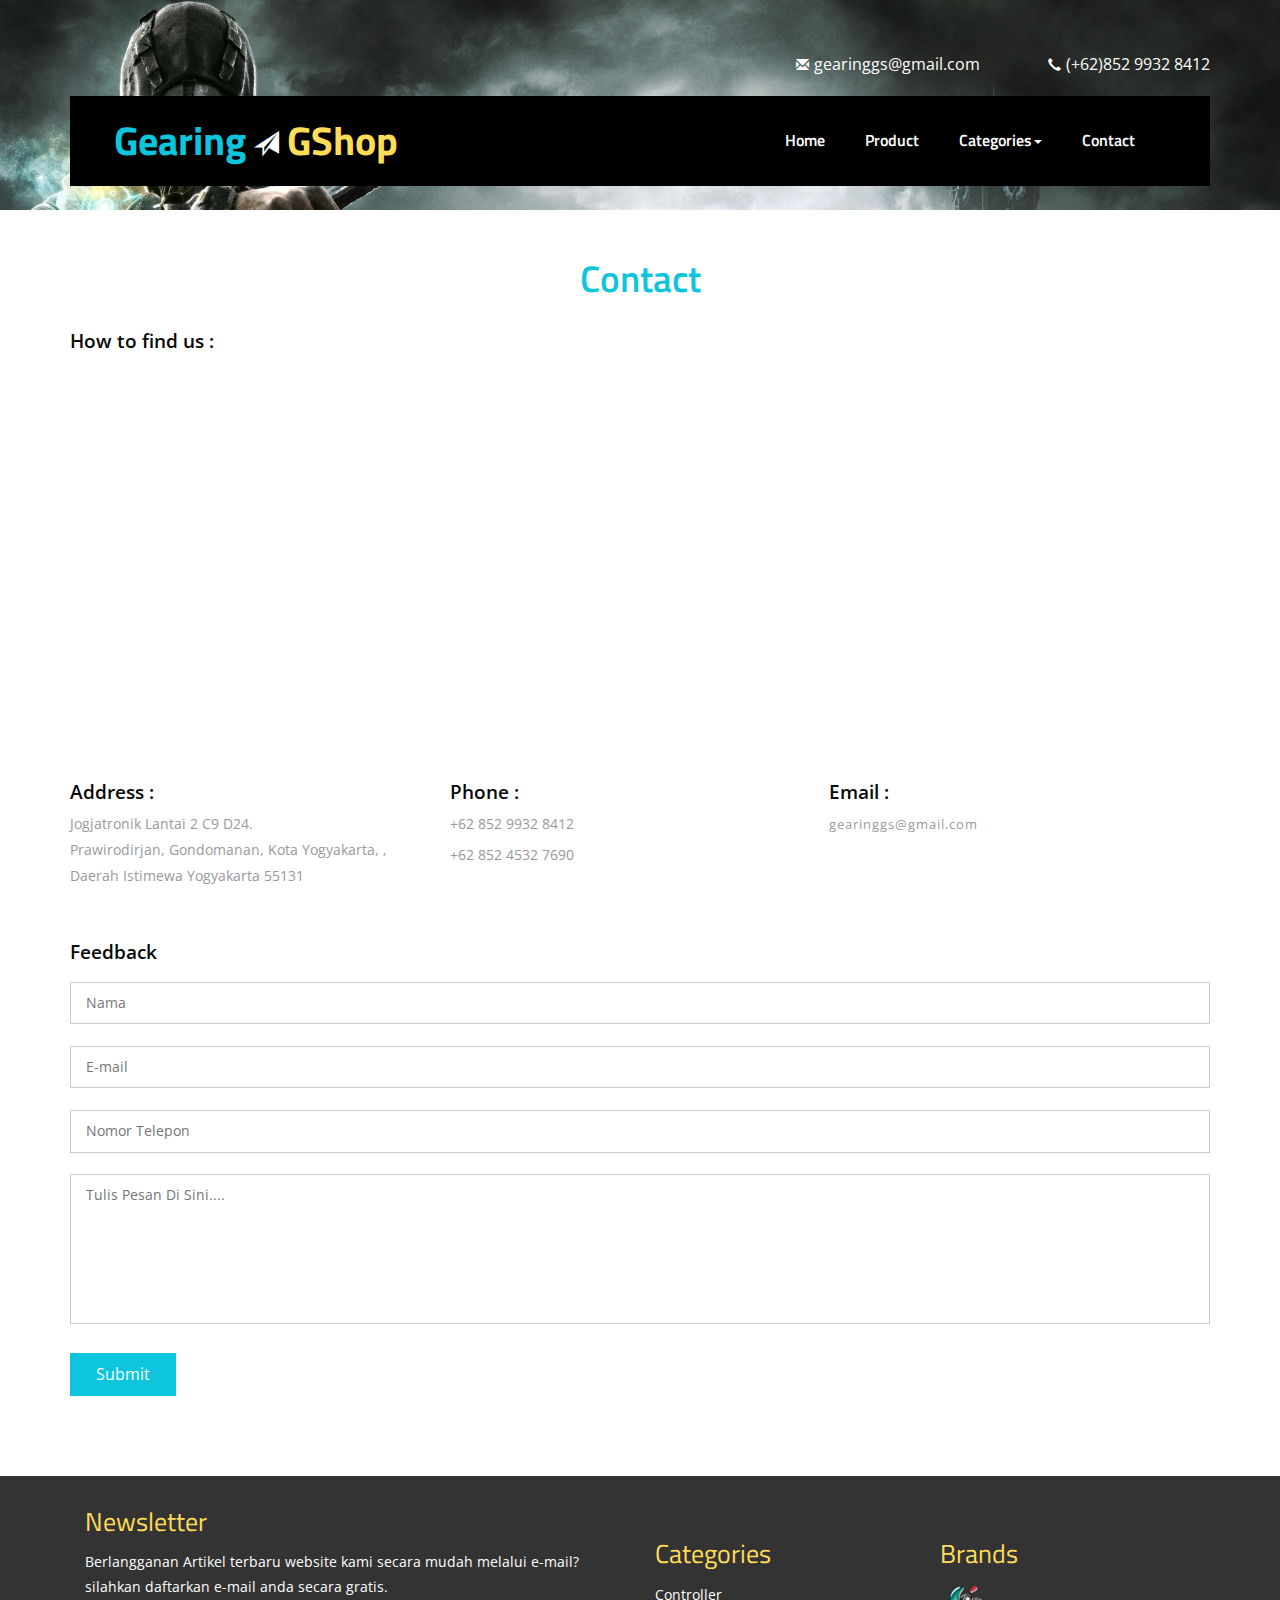
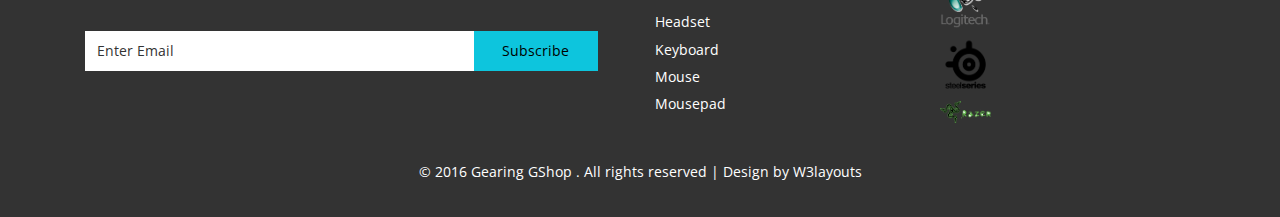
<file: web/contact.html>
<!--A Design by W3layouts
Author: W3layout
Author URL: http://w3layouts.com
License: Creative Commons Attribution 3.0 Unported
License URL: http://creativecommons.org/licenses/by/3.0/
-->
<!DOCTYPE HTML>
<html>
<head profile="http://www.w3.org/2005/10/profile">
<link rel="icon" 
      type="image/png" 
      href="images/controller-icon-8.png">
<title>Gearing GShop : Contact</title>

<link href="css/bootstrap.css" rel='stylesheet' type='text/css' />
<link href="css/style.css" rel='stylesheet' type='text/css' />
<link rel="stylesheet" href="css/lightbox.css">

<!-- jQuery (necessary JavaScript plugins) -->
<script type='text/javascript' src="js/jquery-1.11.1.min.js"></script>
<!-- Custom Theme files -->
<link href='//fonts.googleapis.com/css?family=Open+Sans:400,300,600,700,800|Titillium+Web:400,600,700,300' rel='stylesheet' type='text/css'>
<!-- Custom Theme files -->
<!--//theme-style-->
<meta name="viewport" content="width=device-width, initial-scale=1">
<meta http-equiv="Content-Type" content="text/html; charset=utf-8" />
<meta name="keywords" content="Game Spot Responsive web template, Bootstrap Web Templates, Flat Web Templates, Andriod Compatible web template, 
Smartphone Compatible web template, free webdesigns for Nokia, Samsung, LG, SonyErricsson, Motorola web design" />
<script type="application/x-javascript"> addEventListener("load", function() { setTimeout(hideURLbar, 0); }, false); function hideURLbar(){ window.scrollTo(0,1); } </script>

  
</head>
<body>
<!-- header -->
<div class="banner banner2">
	 <div class="container">
		 <div class="headr-right">
				<div class="details">
					<ul>
						<li><a href="mailto:@example.com"><span class="glyphicon glyphicon-envelope" aria-hidden="true"></span>gearinggs@gmail.com</a></li>
						<li><span class="glyphicon glyphicon-earphone" aria-hidden="true"></span>(+62)852 9932 8412</li>
					</ul>
			  </div>
		 </div>
		 <div class="banner_head_top">
			  <div class="logo">
					 <h1><a href="index.html">Gearing<span class="glyphicon glyphicon-send" aria-hidden="true"></span><span>GShop</span></a></h1>
			 </div>	
			 <div class="top-menu">	 
			     <div class="content white">
					 <nav class="navbar navbar-default">
						 <div class="navbar-header">
							<button type="button" class="navbar-toggle" data-toggle="collapse" data-target="#bs-example-navbar-collapse-1">
								<span class="sr-only">Toggle navigation</span>
								<span class="icon-bar"></span>
								<span class="icon-bar"></span>
								<span class="icon-bar"></span>
							</button>				
						 </div>
						 <!--/navbar header-->		
						 <div class="collapse navbar-collapse" id="bs-example-navbar-collapse-1">
							 <ul class="nav navbar-nav">
								 <li ><a href="index.html">Home</a></li>
								 <li><a href="products.php">Product</a></li>
								 <li class="dropdown">
									<a href="#" class="scroll dropdown-toggle" data-toggle="dropdown">Categories<b class="caret"></b></a>
									<ul class="dropdown-menu">
										<li><a href="mouse.php">Mouse</a></li>
										<li><a href="keyboard.php">Keyboard</a></li>
										<li><a href="headset.php">Headset</a></li>
										<li><a href="controller.php">Gamepad</a></li>
									</ul>
								 </li>
								 <li><a class="active" href="contact.html">Contact</a></li>
							 </ul>
							</div>
						  <!--/navbar collapse-->
					 </nav>
					  <!--/navbar-->
				 </div>
					 <div class="clearfix"></div>
					<script type="text/javascript" src="js/bootstrap-3.1.1.min.js"></script>
			  </div>
				 <div class="clearfix"></div>
		  </div>
	 </div>	 
</div>
<!---->
<div class="contact">
		<div class="container">
				<h2>Contact</h2>
			<div class="map">
				<h4>How to find us :</h4>
					<iframe src="https://www.google.com/maps/embed?pb=!1m14!1m8!1m3!1d15811.383238919952!2d110.3695529!3d-7.8061427!3m2!1i1024!2i768!4f13.1!3m3!1m2!1s0x0%3A0x49cdb8ca260de9ed!2sJogjatronik!5e0!3m2!1sen!2sid!4v1482337116266" width="800" height="600" frameborder="0" style="border:0" allowfullscreen></iframe>

				</div>
			<div class="address">
				<div class="col-md-4 address-grids">
					<h4>Address :</h4>
					<ul>
						<li><p>Jogjatronik Lantai 2 C9 D24. <br>
								Prawirodirjan, Gondomanan, Kota Yogyakarta, ,<br>
								Daerah Istimewa Yogyakarta 55131</p>
						</li>
					</ul>
				</div>
				<div class="col-md-4 address-grids">
					<h4>Phone :</h4>
					<p>+62 852 9932 8412</p>
					<p>+62 852 4532 7690</p>
				</div>
				<div class="col-md-4 address-grids">
					<h4>Email :</h4>
					<p><a href="mailto:gearinggs@gmail.com">gearinggs@gmail.com</a></p>
				</div>
				<div class="clearfix"> </div>
			</div>	
			<div class="contact-form">
				<h4>Feedback</h4>
				<form action="feedback_proses.php" method="post">
					<input type="text" placeholder ="Nama" name="name" required="">
					<input type="email" placeholder ="E-mail" name="email" required="">
					<input type="text" placeholder ="Nomor Telepon"  name="phone" required="">
					<textarea name="message" placeholder ="Tulis Pesan Di Sini...."  required=""></textarea>
					<button class="btn1 btn-1 btn-1b" type="submit" name="submit" value="Submit" onclick="alert('Kami akan menyimpan data anda')">Submit</button>
				</form>
			</div>	
		</div>
	</div>
	<!-- //contact -->

<!-- footer -->
<div class="footer">
	 <div class="container">
		 <div class="footer-grids">
			 <div class="col-md-6 news-ltr">
				 <h4>Newsletter</h4>
				 <p>Berlangganan Artikel terbaru website kami secara mudah melalui e-mail? silahkan daftarkan e-mail anda secara gratis.</p>
				 <form>					 
					  <input type="text" class="text" value="Enter Email" onfocus="this.value = '';" onblur="if (this.value == '') {this.value = 'Enter Email';}">
					 <input type="submit" value="Subscribe">
					 <div class="clearfix"></div>
				 </form>			 
			 </div>
			 <div class="col-md-3 ftr-grid">
				 <h3>Categories</h3>
				 <ul class="ftr-list">
					 <li><a href="#">Controller</a></li>
					 <li><a href="#">Headset</a></li>
					 <li><a href="#">Keyboard</a></li>
					 <li><a href="#">Mouse</a></li>
					 <li><a href="#">Mousepad</a></li>
				 </ul>							 
			 </div>	
			 <div class="col-md-3 ftr-grid">
				 <h3>Brands</h3>
				 <ul class="ftr-list">
					 <li><a href="http://www.logitech.com/id-id"><img src="images/logo1.png"></a></li>
					 <li><a href="https://steelseries.com/"><img src="images/logo2.png"></a></li>
					 <li><a href="http://www.razerzone.com/"><img src="images/logo3.png"></a></li>				 
				 </ul>				 
			 </div>			 	
			 <div class="clearfix"></div>
		 </div>
	 </div>
</div>
<!---->
<div class="copywrite">
	 <div class="container">
		 <p> © 2016 Gearing GShop . All rights reserved | Design by <a href="http://w3layouts.com/">W3layouts</a></p>
	 </div>
</div>
<!---->

</body>
</html>
</file>
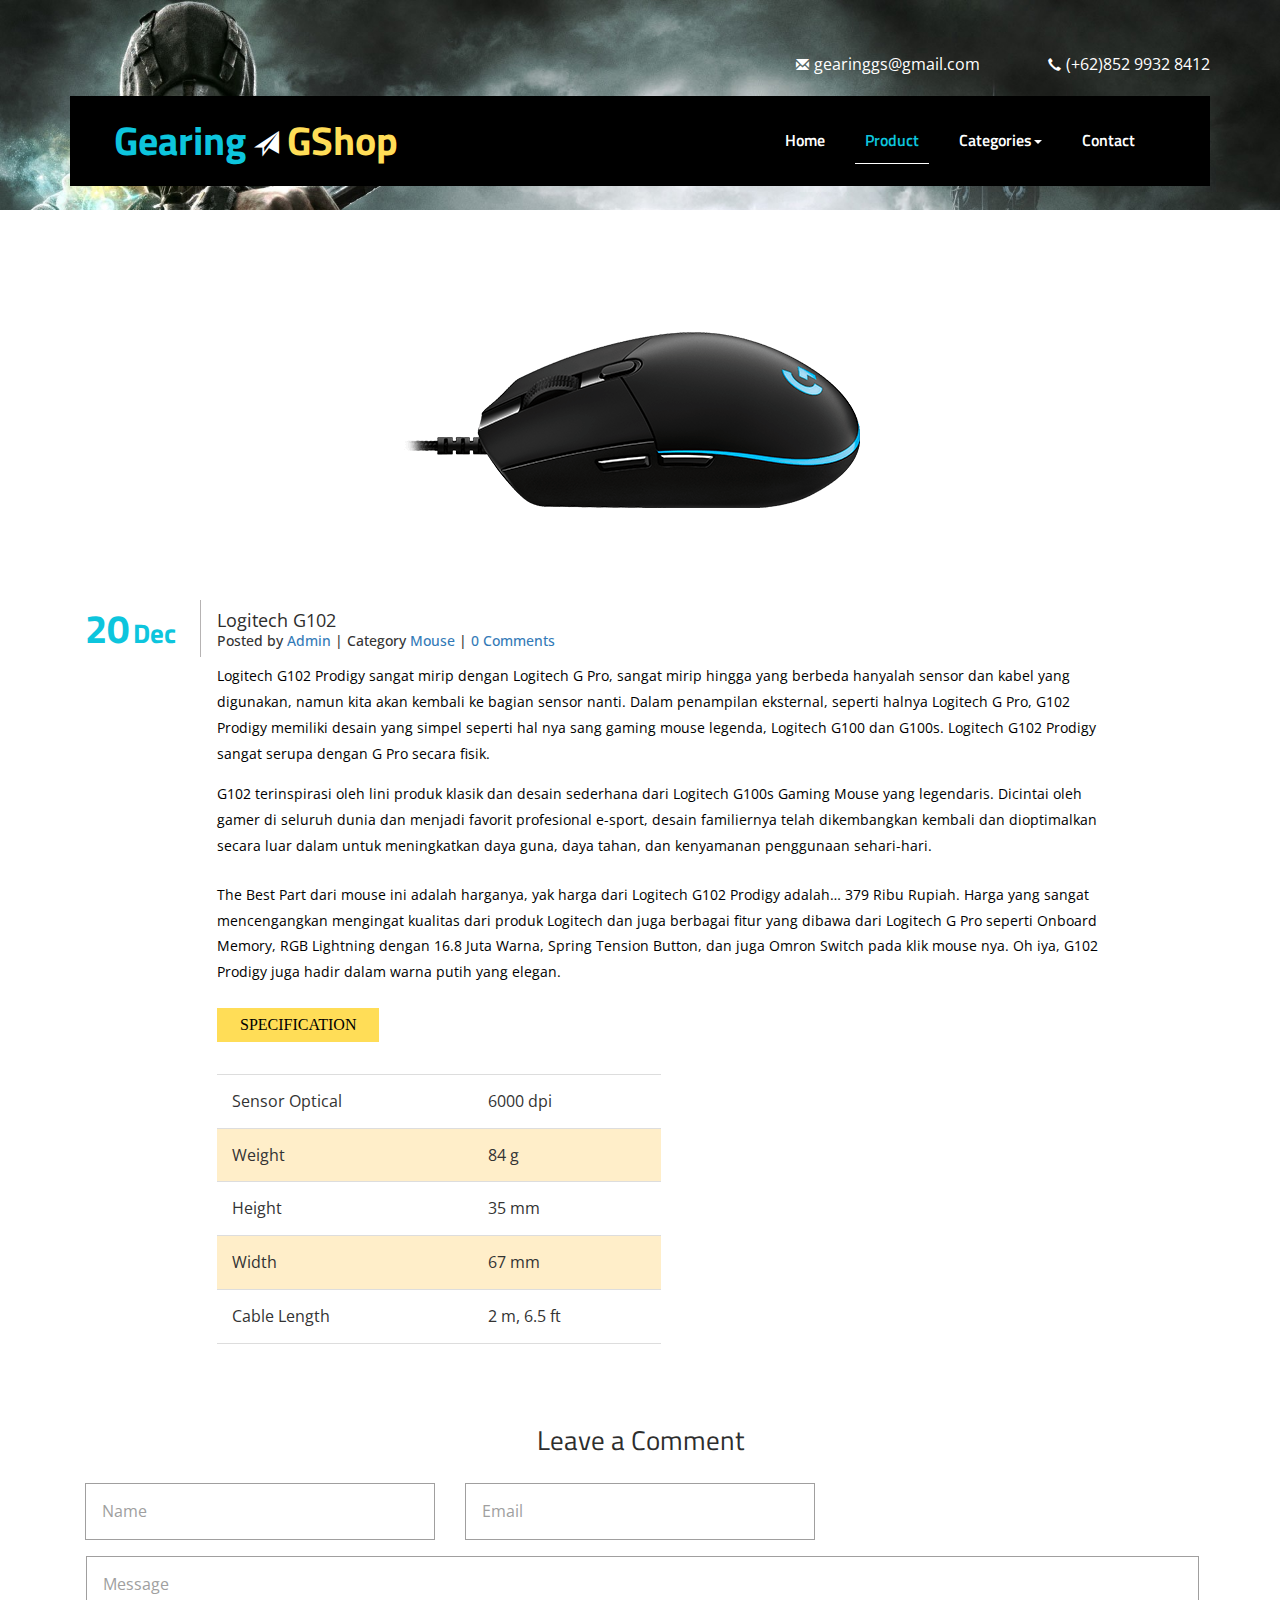
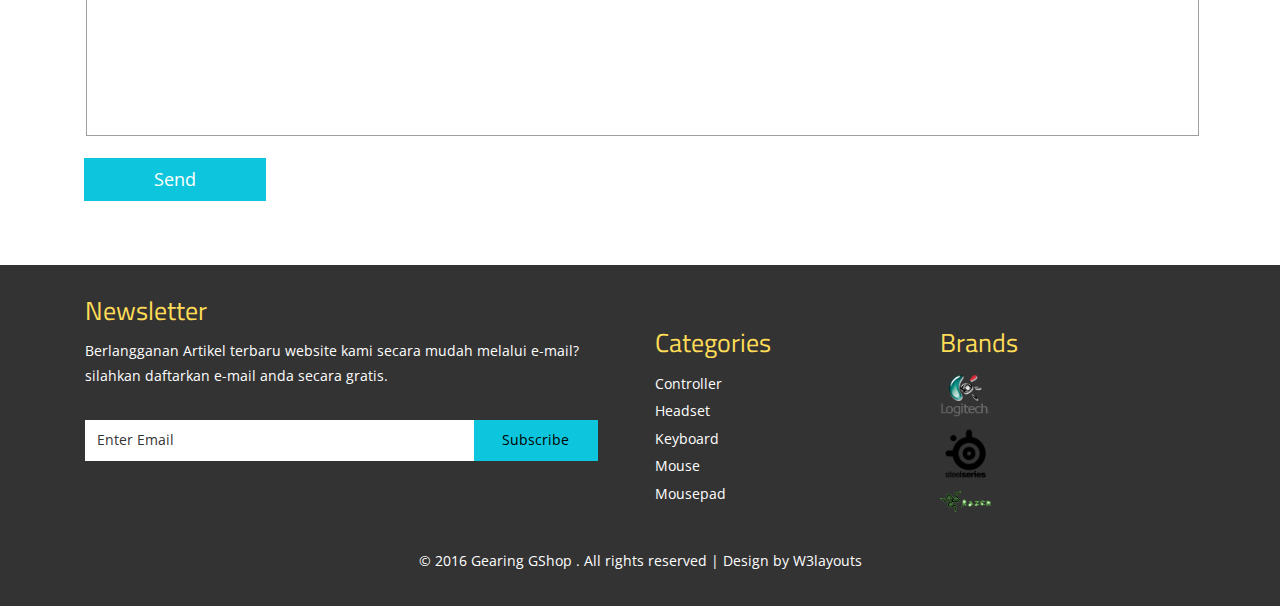
<file: web/lg102.html>
<!--A Design by W3layouts
Author: W3layout
Author URL: http://w3layouts.com
License: Creative Commons Attribution 3.0 Unported
License URL: http://creativecommons.org/licenses/by/3.0/
-->
<!DOCTYPE HTML>
<html>
<head profile="http://www.w3.org/2005/10/profile">
<link rel="icon" 
      type="image/png" 
      href="images/controller-icon-8.png">
<title>Gearing GShop : Logitech G102</title>

<link href="css/bootstrap.css" rel='stylesheet' type='text/css' />
<link href="css/style.css" rel='stylesheet' type='text/css' />
<link rel="stylesheet" href="css/lightbox.css">

<!-- jQuery (necessary JavaScript plugins) -->
<script type='text/javascript' src="js/jquery-1.11.1.min.js"></script>
<!-- Custom Theme files -->
<link href='//fonts.googleapis.com/css?family=Open+Sans:400,300,600,700,800|Titillium+Web:400,600,700,300' rel='stylesheet' type='text/css'>
<!-- Custom Theme files -->
<!--//theme-style-->
<meta name="viewport" content="width=device-width, initial-scale=1">
<meta http-equiv="Content-Type" content="text/html; charset=utf-8" />
<meta name="keywords" content="Game Spot Responsive web template, Bootstrap Web Templates, Flat Web Templates, Andriod Compatible web template, 
Smartphone Compatible web template, free webdesigns for Nokia, Samsung, LG, SonyErricsson, Motorola web design" />
<script type="application/x-javascript"> addEventListener("load", function() { setTimeout(hideURLbar, 0); }, false); function hideURLbar(){ window.scrollTo(0,1); } </script>

  
</head>
<body>
<!-- header -->
<div class="banner banner2">
	 <div class="container">
		 <div class="headr-right">
				<div class="details">
					<ul>
						<li><a href="mailto:@example.com"><span class="glyphicon glyphicon-envelope" aria-hidden="true"></span>gearinggs@gmail.com</a></li>
						<li><span class="glyphicon glyphicon-earphone" aria-hidden="true"></span>(+62)852 9932 8412</li>
					</ul>
			  </div>
		 </div>
		 <div class="banner_head_top">
			  <div class="logo">
					 <h1><a href="index.html">Gearing<span class="glyphicon glyphicon-send" aria-hidden="true"></span><span>GShop</span></a></h1>
			 </div>	
			 <div class="top-menu">	 
			     <div class="content white">
					 <nav class="navbar navbar-default">
						 <div class="navbar-header">
							<button type="button" class="navbar-toggle" data-toggle="collapse" data-target="#bs-example-navbar-collapse-1">
								<span class="sr-only">Toggle navigation</span>
								<span class="icon-bar"></span>
								<span class="icon-bar"></span>
								<span class="icon-bar"></span>
							</button>				
						 </div>
						 <!--/navbar header-->		
						 <div class="collapse navbar-collapse" id="bs-example-navbar-collapse-1">
							 <ul class="nav navbar-nav">
								 <li ><a href="index.html">Home</a></li>
								 <li class="active"><a href="products.html">Product</a></li>
								 <li class="dropdown">
									<a href="#" class="scroll dropdown-toggle" data-toggle="dropdown">Categories<b class="caret"></b></a>
									<ul class="dropdown-menu">
										<li><a href="review.html">Controller</a></li>
										<li><a href="review.html">Headset</a></li>
										<li><a href="review.html">Keyboard</a></li>
										<li><a href="review.html">Mouse</a></li>
										<li><a href="review.html">Mousepad</a></li>
									</ul>
								 </li>
								 <li><a href="contact.html">Contact</a></li>
							 </ul>
							</div>
						  <!--/navbar collapse-->
					 </nav>
					  <!--/navbar-->
				 </div>
					 <div class="clearfix"></div>
					<script type="text/javascript" src="js/bootstrap-3.1.1.min.js"></script>
			  </div>
				 <div class="clearfix"></div>
		  </div>
	 </div>	 
</div>
<!---->
<div class="container">
				<div class="single">
					<div class="blog-to">		
						<center>
						<img class="img-responsive sin-on" src="images/LG1022.png" alt="" />
						</center>
							<div class="blog-top">
							<div class="blog-left">
								<b>20</b>
								<span>Dec</span>
							</div>
							<div class="top-blog">
								<a class="fast" href="#">Logitech G102</a>
								<h5>Posted by <a href="#">Admin</a> | Category <a href="#">Mouse</a> | <a href="#">0 Comments</a></h5> 
								<p class="sed">Logitech G102 Prodigy sangat mirip dengan Logitech G Pro, sangat mirip hingga yang berbeda hanyalah sensor dan kabel yang digunakan, namun kita akan kembali ke bagian sensor nanti. Dalam penampilan eksternal, seperti halnya Logitech G Pro, G102 Prodigy memiliki desain yang simpel seperti hal nya sang gaming mouse legenda, Logitech G100 dan G100s. Logitech G102 Prodigy sangat serupa dengan G Pro secara fisik.</p>
								<p>G102 terinspirasi oleh lini produk klasik dan desain sederhana dari Logitech G100s Gaming Mouse yang legendaris. Dicintai oleh gamer di seluruh dunia dan menjadi favorit profesional e-sport, desain familiernya telah dikembangkan kembali dan dioptimalkan secara luar dalam untuk meningkatkan daya guna, daya tahan, dan kenyamanan penggunaan sehari-hari.</p><br>
								<p>The Best Part dari mouse ini adalah harganya, yak harga dari Logitech G102 Prodigy adalah… 379 Ribu Rupiah. Harga yang sangat mencengangkan mengingat kualitas dari produk Logitech dan juga berbagai fitur yang dibawa dari Logitech G Pro seperti Onboard Memory, RGB Lightning dengan 16.8 Juta Warna, Spring Tension Button, dan juga Omron Switch pada klik mouse nya. Oh iya, G102 Prodigy juga hadir dalam warna putih yang elegan.</p><br>
  								<div class="grid5">
							 	<h5 class="spek">Specification</h5>
							 	</div>
							 	<table class="tabel">
							 		<tr>
							 			<td>Sensor Optical</td>
							 			<td>6000 dpi</td>
							 		</tr>
							 		<tr>
							 			<td>Weight</td>
							 			<td>84 g</td>
							 		</tr>
							 		<tr>
							 			<td>Height</td>
							 			<td>35 mm</td>
							 		</tr>
							 		<tr>
							 			<td>Width</td>
							 			<td>67 mm</td>
							 		</tr>
							 		<tr>
							 			<td>Cable Length</td>
							 			<td>2 m, 6.5 ft</td>
							 		</tr>
							 		</table>
							 	<br><br><br>


						</div>
						<div class="clearfix"> </div>
							</div>
							<div class="clearfix"> </div>
					</div>
					</div>
						
					
				
		
		<!---->
		<div class="single-bottom">
		
			<h3>Leave a Comment</h3>
				<form>
						<div class="col-md-4 comment">
						<input type="text" value="Name" onfocus="this.value='';" onblur="if (this.value == '') {this.value ='Name';}">
						</div>
						<div class="col-md-4 comment">
						<input type="text" value="Email" onfocus="this.value='';" onblur="if (this.value == '') {this.value ='Email';}">
						</div>
						<div class="clearfix"> </div>
						<textarea cols="77" rows="6" value=" " onfocus="this.value='';" onblur="if (this.value == '') {this.value = 'Message';}">Message</textarea>
						
							<input type="submit" value="Send" >
						
				</form>
			</div>
		</div>
</div>

<!-- footer -->
<div class="footer">
	 <div class="container">
		 <div class="footer-grids">
			 <div class="col-md-6 news-ltr">
				 <h4>Newsletter</h4>
				 <p>Berlangganan Artikel terbaru website kami secara mudah melalui e-mail? silahkan daftarkan e-mail anda secara gratis.</p>
				 <form>					 
					  <input type="text" class="text" value="Enter Email" onfocus="this.value = '';" onblur="if (this.value == '') {this.value = 'Enter Email';}">
					 <input type="submit" value="Subscribe">
					 <div class="clearfix"></div>
				 </form>			 
			 </div>
			 <div class="col-md-3 ftr-grid">
				 <h3>Categories</h3>
				 <ul class="ftr-list">
					 <li><a href="#">Controller</a></li>
					 <li><a href="#">Headset</a></li>
					 <li><a href="#">Keyboard</a></li>
					 <li><a href="#">Mouse</a></li>
					 <li><a href="#">Mousepad</a></li>
				 </ul>							 
			 </div>	
			 <div class="col-md-3 ftr-grid">
				 <h3>Brands</h3>
				 <ul class="ftr-list">
					 <li><a href="http://www.logitech.com/id-id"><img src="images/logo1.png"></a></li>
					 <li><a href="https://steelseries.com/"><img src="images/logo2.png"></a></li>
					 <li><a href="http://www.razerzone.com/"><img src="images/logo3.png"></a></li>					 
				 </ul>				 
			 </div>			 	
			 <div class="clearfix"></div>
		 </div>
	 </div>
</div>
<!---->
<div class="copywrite">
	 <div class="container">
		 <p> © 2016 Gearing GShop . All rights reserved | Design by <a href="http://w3layouts.com/">W3layouts</a></p>
	 </div>
</div>
<!---->

</body>
</html>
</file>
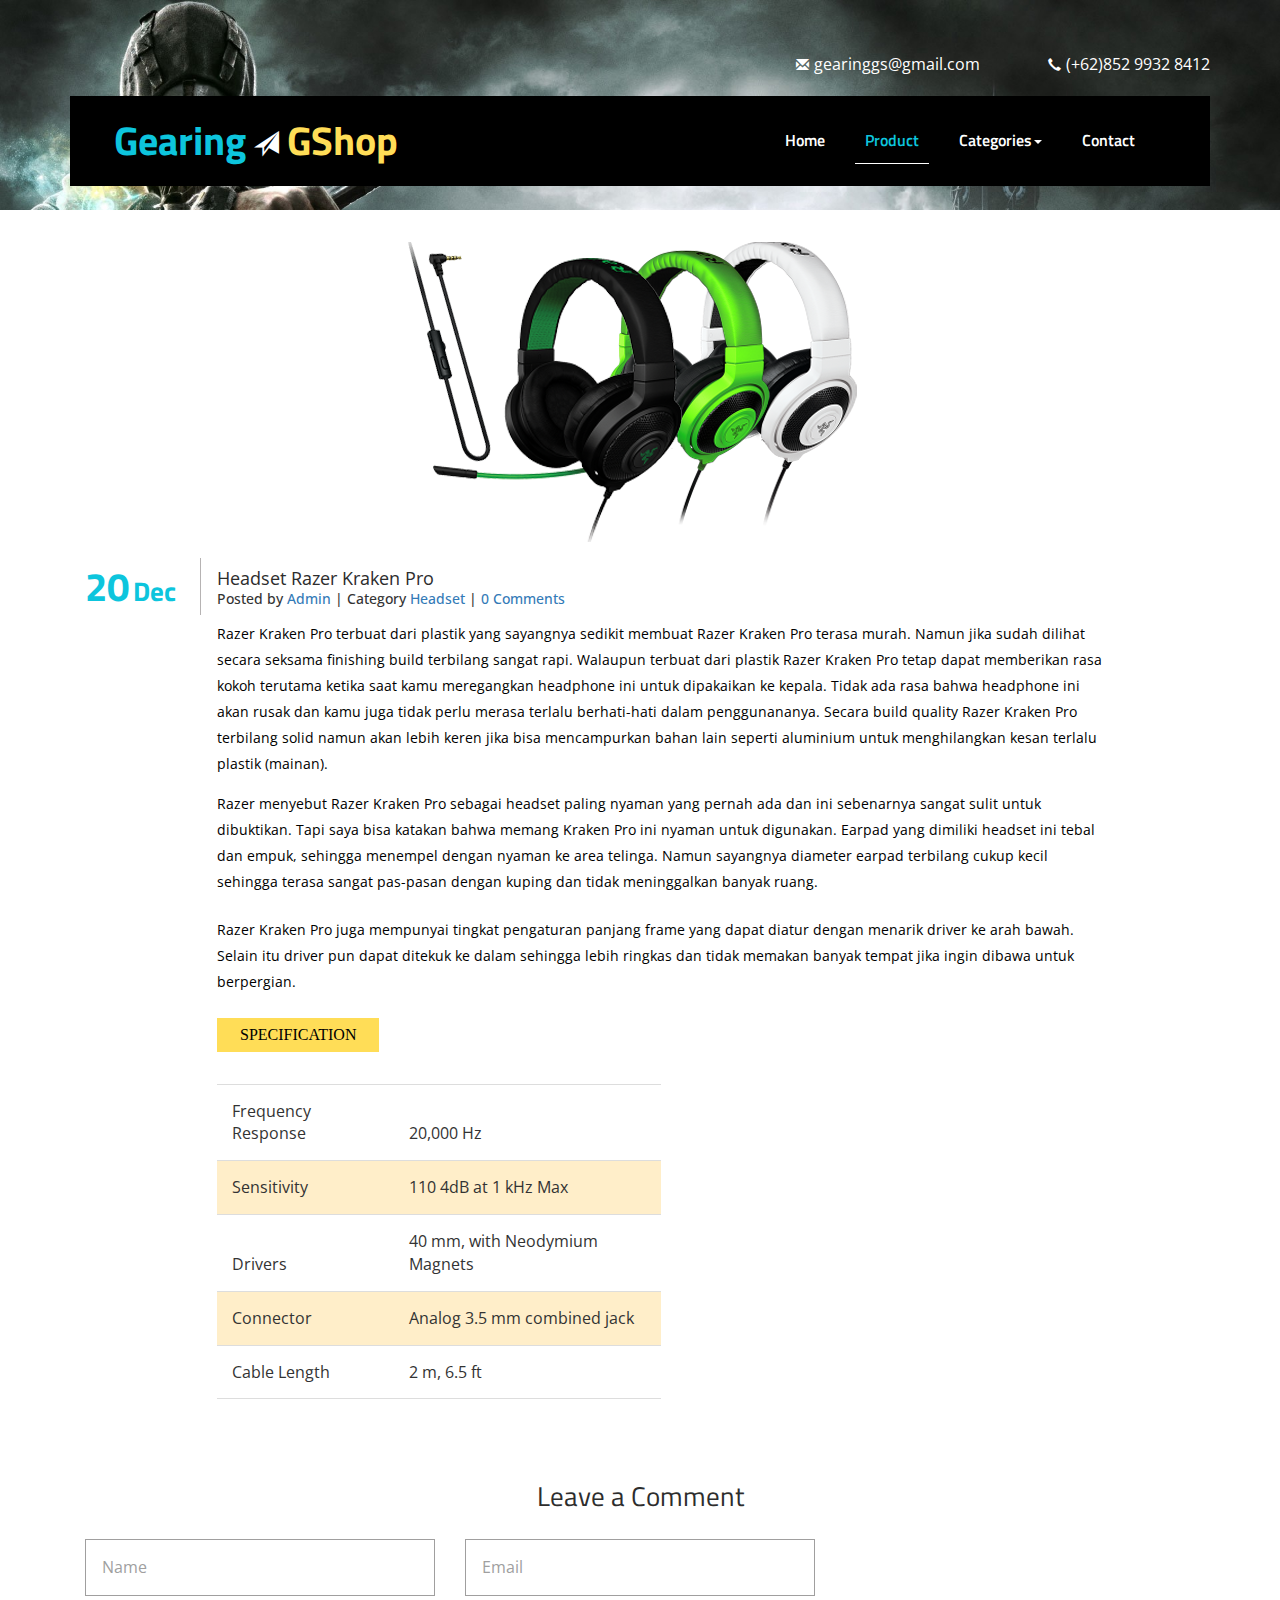
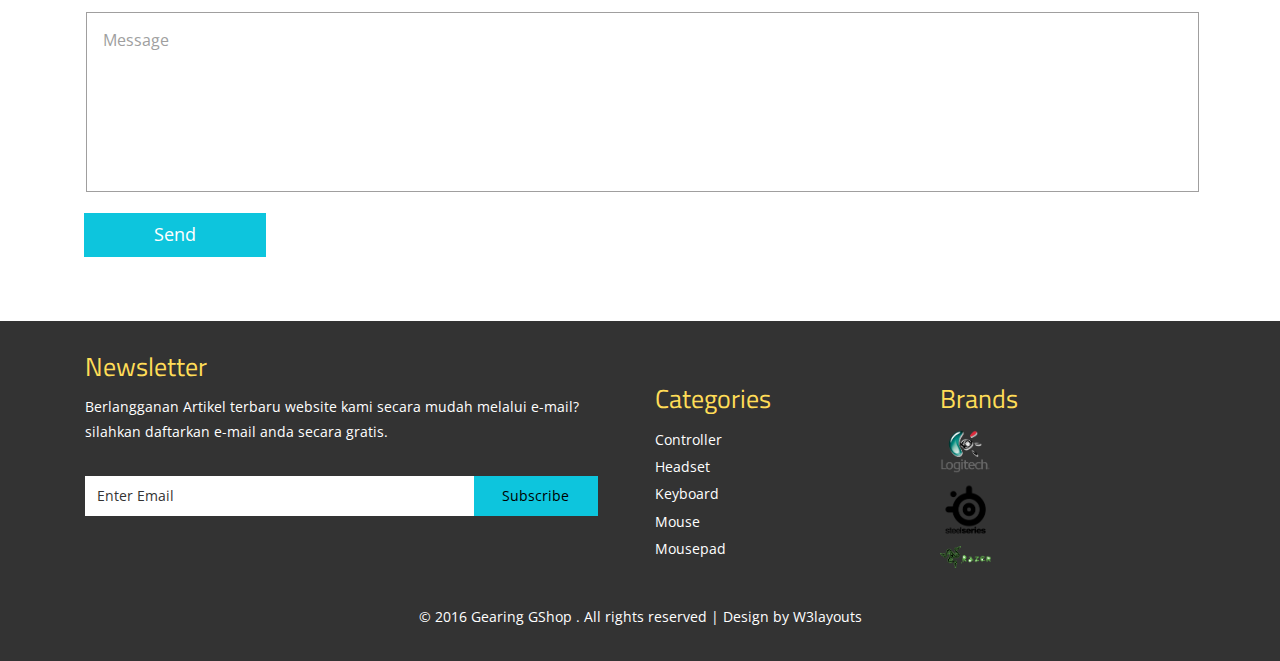
<file: web/rkp.html>
<!--A Design by W3layouts
Author: W3layout
Author URL: http://w3layouts.com
License: Creative Commons Attribution 3.0 Unported
License URL: http://creativecommons.org/licenses/by/3.0/
-->
<!DOCTYPE HTML>
<html>
<head profile="http://www.w3.org/2005/10/profile">
<link rel="icon" 
      type="image/png" 
      href="images/controller-icon-8.png">
<title>Gearing GShop : Razer Kraken Pro</title>

<link href="css/bootstrap.css" rel='stylesheet' type='text/css' />
<link href="css/style.css" rel='stylesheet' type='text/css' />
<link rel="stylesheet" href="css/lightbox.css">

<!-- jQuery (necessary JavaScript plugins) -->
<script type='text/javascript' src="js/jquery-1.11.1.min.js"></script>
<!-- Custom Theme files -->
<link href='//fonts.googleapis.com/css?family=Open+Sans:400,300,600,700,800|Titillium+Web:400,600,700,300' rel='stylesheet' type='text/css'>
<!-- Custom Theme files -->
<!--//theme-style-->
<meta name="viewport" content="width=device-width, initial-scale=1">
<meta http-equiv="Content-Type" content="text/html; charset=utf-8" />
<meta name="keywords" content="Game Spot Responsive web template, Bootstrap Web Templates, Flat Web Templates, Andriod Compatible web template, 
Smartphone Compatible web template, free webdesigns for Nokia, Samsung, LG, SonyErricsson, Motorola web design" />
<script type="application/x-javascript"> addEventListener("load", function() { setTimeout(hideURLbar, 0); }, false); function hideURLbar(){ window.scrollTo(0,1); } </script>

  
</head>
<body>
<!-- header -->
<div class="banner banner2">
	 <div class="container">
		 <div class="headr-right">
				<div class="details">
					<ul>
						<li><a href="mailto:@example.com"><span class="glyphicon glyphicon-envelope" aria-hidden="true"></span>gearinggs@gmail.com</a></li>
						<li><span class="glyphicon glyphicon-earphone" aria-hidden="true"></span>(+62)852 9932 8412</li>
					</ul>
			  </div>
		 </div>
		 <div class="banner_head_top">
			  <div class="logo">
					 <h1><a href="index.html">Gearing<span class="glyphicon glyphicon-send" aria-hidden="true"></span><span>GShop</span></a></h1>
			 </div>	
			 <div class="top-menu">	 
			     <div class="content white">
					 <nav class="navbar navbar-default">
						 <div class="navbar-header">
							<button type="button" class="navbar-toggle" data-toggle="collapse" data-target="#bs-example-navbar-collapse-1">
								<span class="sr-only">Toggle navigation</span>
								<span class="icon-bar"></span>
								<span class="icon-bar"></span>
								<span class="icon-bar"></span>
							</button>				
						 </div>
						 <!--/navbar header-->		
						 <div class="collapse navbar-collapse" id="bs-example-navbar-collapse-1">
							 <ul class="nav navbar-nav">
								 <li ><a href="index.html">Home</a></li>
								 <li class="active"><a href="products.html">Product</a></li>
								 <li class="dropdown">
									<a href="#" class="scroll dropdown-toggle" data-toggle="dropdown">Categories<b class="caret"></b></a>
									<ul class="dropdown-menu">
										<li><a href="review.html">Controller</a></li>
										<li><a href="review.html">Headset</a></li>
										<li><a href="review.html">Keyboard</a></li>
										<li><a href="review.html">Mouse</a></li>
										<li><a href="review.html">Mousepad</a></li>
									</ul>
								 </li>	
								 <li><a href="contact.html">Contact</a></li>
							 </ul>
							</div>
						  <!--/navbar collapse-->
					 </nav>
					  <!--/navbar-->
				 </div>
					 <div class="clearfix"></div>
					<script type="text/javascript" src="js/bootstrap-3.1.1.min.js"></script>
			  </div>
				 <div class="clearfix"></div>
		  </div>
	 </div>	 
</div>
<!---->
<div class="container">
				<div class="single">
					<div class="blog-to">		
						<center>
						<img class="img-responsive sin-on" src="images/RKP2.png" alt="" />
						</center>
							<div class="blog-top">
							<div class="blog-left">
								<b>20</b>
								<span>Dec</span>
							</div>
							<div class="top-blog">
								<a class="fast" href="#">Headset Razer Kraken Pro</a>
								<h5>Posted by <a href="#">Admin</a> | Category <a href="#">Headset</a> | <a href="#">0 Comments</a></h5> 
								<p class="sed">Razer Kraken Pro terbuat dari plastik yang sayangnya sedikit membuat Razer Kraken Pro terasa murah. Namun jika sudah dilihat secara seksama finishing build terbilang sangat rapi. Walaupun terbuat dari plastik Razer Kraken Pro tetap dapat memberikan rasa kokoh terutama ketika saat kamu meregangkan headphone ini untuk dipakaikan ke kepala. Tidak ada rasa bahwa headphone ini akan rusak dan kamu juga tidak perlu merasa terlalu berhati-hati dalam penggunananya. Secara build quality Razer Kraken Pro terbilang solid namun akan lebih keren jika bisa mencampurkan bahan lain seperti aluminium untuk menghilangkan kesan terlalu plastik (mainan).</p>
								<p>Razer menyebut Razer Kraken Pro sebagai headset paling nyaman yang pernah ada dan ini sebenarnya sangat sulit untuk dibuktikan. Tapi saya bisa katakan bahwa memang Kraken Pro ini nyaman untuk digunakan. Earpad yang dimiliki headset ini tebal dan empuk, sehingga menempel dengan nyaman ke area telinga. Namun sayangnya diameter earpad terbilang cukup kecil sehingga terasa sangat pas-pasan dengan kuping dan tidak meninggalkan banyak ruang.</p><br>
								<p>Razer Kraken Pro juga mempunyai tingkat pengaturan panjang frame yang dapat diatur dengan menarik driver ke arah bawah. Selain itu driver pun dapat ditekuk ke dalam sehingga lebih ringkas dan tidak memakan banyak tempat jika ingin dibawa untuk berpergian.</p><br>
  								<div class="grid5">
							 	<h5 class="spek">Specification</h5>
							 	</div>
							 	<table class="tabel">
							 		<tr>
							 			<td>Frequency Response</td>
							 			<td>20,000 Hz</td>
							 		</tr>
							 		<tr>
							 			<td>Sensitivity </td>
							 			<td>110 4dB at 1 kHz Max</td>
							 		</tr>
							 		<tr>
							 			<td>Drivers</td>
							 			<td>40 mm, with Neodymium Magnets</td>
							 		</tr>
							 		<tr>
							 			<td>Connector</td>
							 			<td>Analog 3.5 mm combined jack</td>
							 		</tr>
							 		<tr>
							 			<td>Cable Length</td>
							 			<td>2 m, 6.5 ft</td>
							 		</tr>
							 		</table>
							 	<br><br><br>


						</div>
						<div class="clearfix"> </div>
							</div>
							<div class="clearfix"> </div>
					</div>
					</div>
						
					
				
		
		<!---->
		<div class="single-bottom">
		
			<h3>Leave a Comment</h3>
				<form>
						<div class="col-md-4 comment">
						<input type="text" value="Name" onfocus="this.value='';" onblur="if (this.value == '') {this.value ='Name';}">
						</div>
						<div class="col-md-4 comment">
						<input type="text" value="Email" onfocus="this.value='';" onblur="if (this.value == '') {this.value ='Email';}">
						</div>
						<div class="clearfix"> </div>
						<textarea cols="77" rows="6" value=" " onfocus="this.value='';" onblur="if (this.value == '') {this.value = 'Message';}">Message</textarea>
						
							<input type="submit" value="Send" >
						
				</form>
			</div>
		</div>
</div>

<!-- footer -->
<div class="footer">
	 <div class="container">
		 <div class="footer-grids">
			 <div class="col-md-6 news-ltr">
				 <h4>Newsletter</h4>
				 <p>Berlangganan Artikel terbaru website kami secara mudah melalui e-mail? silahkan daftarkan e-mail anda secara gratis.</p>
				 <form>					 
					  <input type="text" class="text" value="Enter Email" onfocus="this.value = '';" onblur="if (this.value == '') {this.value = 'Enter Email';}">
					 <input type="submit" value="Subscribe">
					 <div class="clearfix"></div>
				 </form>			 
			 </div>
			 <div class="col-md-3 ftr-grid">
				 <h3>Categories</h3>
				 <ul class="ftr-list">
					 <li><a href="#">Controller</a></li>
					 <li><a href="#">Headset</a></li>
					 <li><a href="#">Keyboard</a></li>
					 <li><a href="#">Mouse</a></li>
					 <li><a href="#">Mousepad</a></li>
				 </ul>							 
			 </div>	
			 <div class="col-md-3 ftr-grid">
				 <h3>Brands</h3>
				 <ul class="ftr-list">
					 <li><a href="http://www.logitech.com/id-id"><img src="images/logo1.png"></a></li>
					 <li><a href="https://steelseries.com/"><img src="images/logo2.png"></a></li>
					 <li><a href="http://www.razerzone.com/"><img src="images/logo3.png"></a></li>				 
				 </ul>				 
			 </div>			 	
			 <div class="clearfix"></div>
		 </div>
	 </div>
</div>
<!---->
<div class="copywrite">
	 <div class="container">
		 <p> © 2016 Gearing GShop . All rights reserved | Design by <a href="http://w3layouts.com/">W3layouts</a></p>
	 </div>
</div>
<!---->

</body>
</html>
</file>
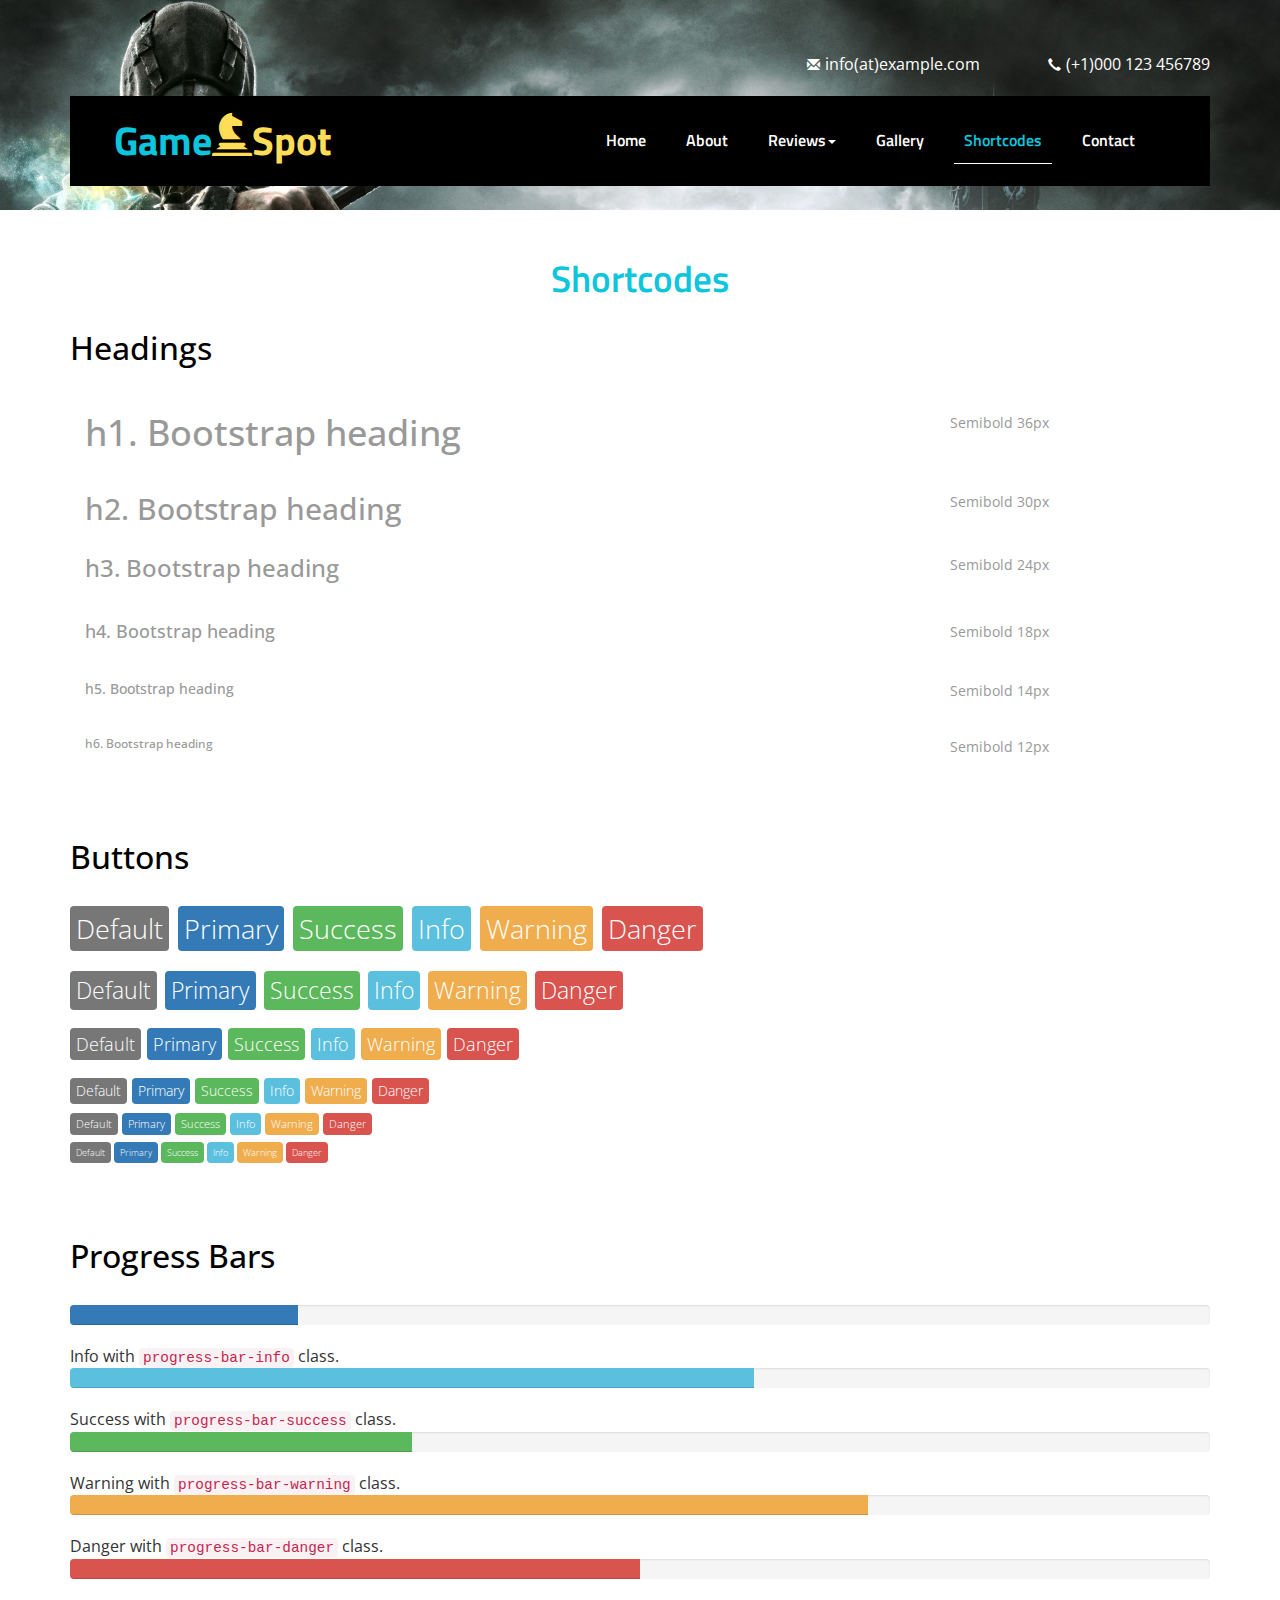
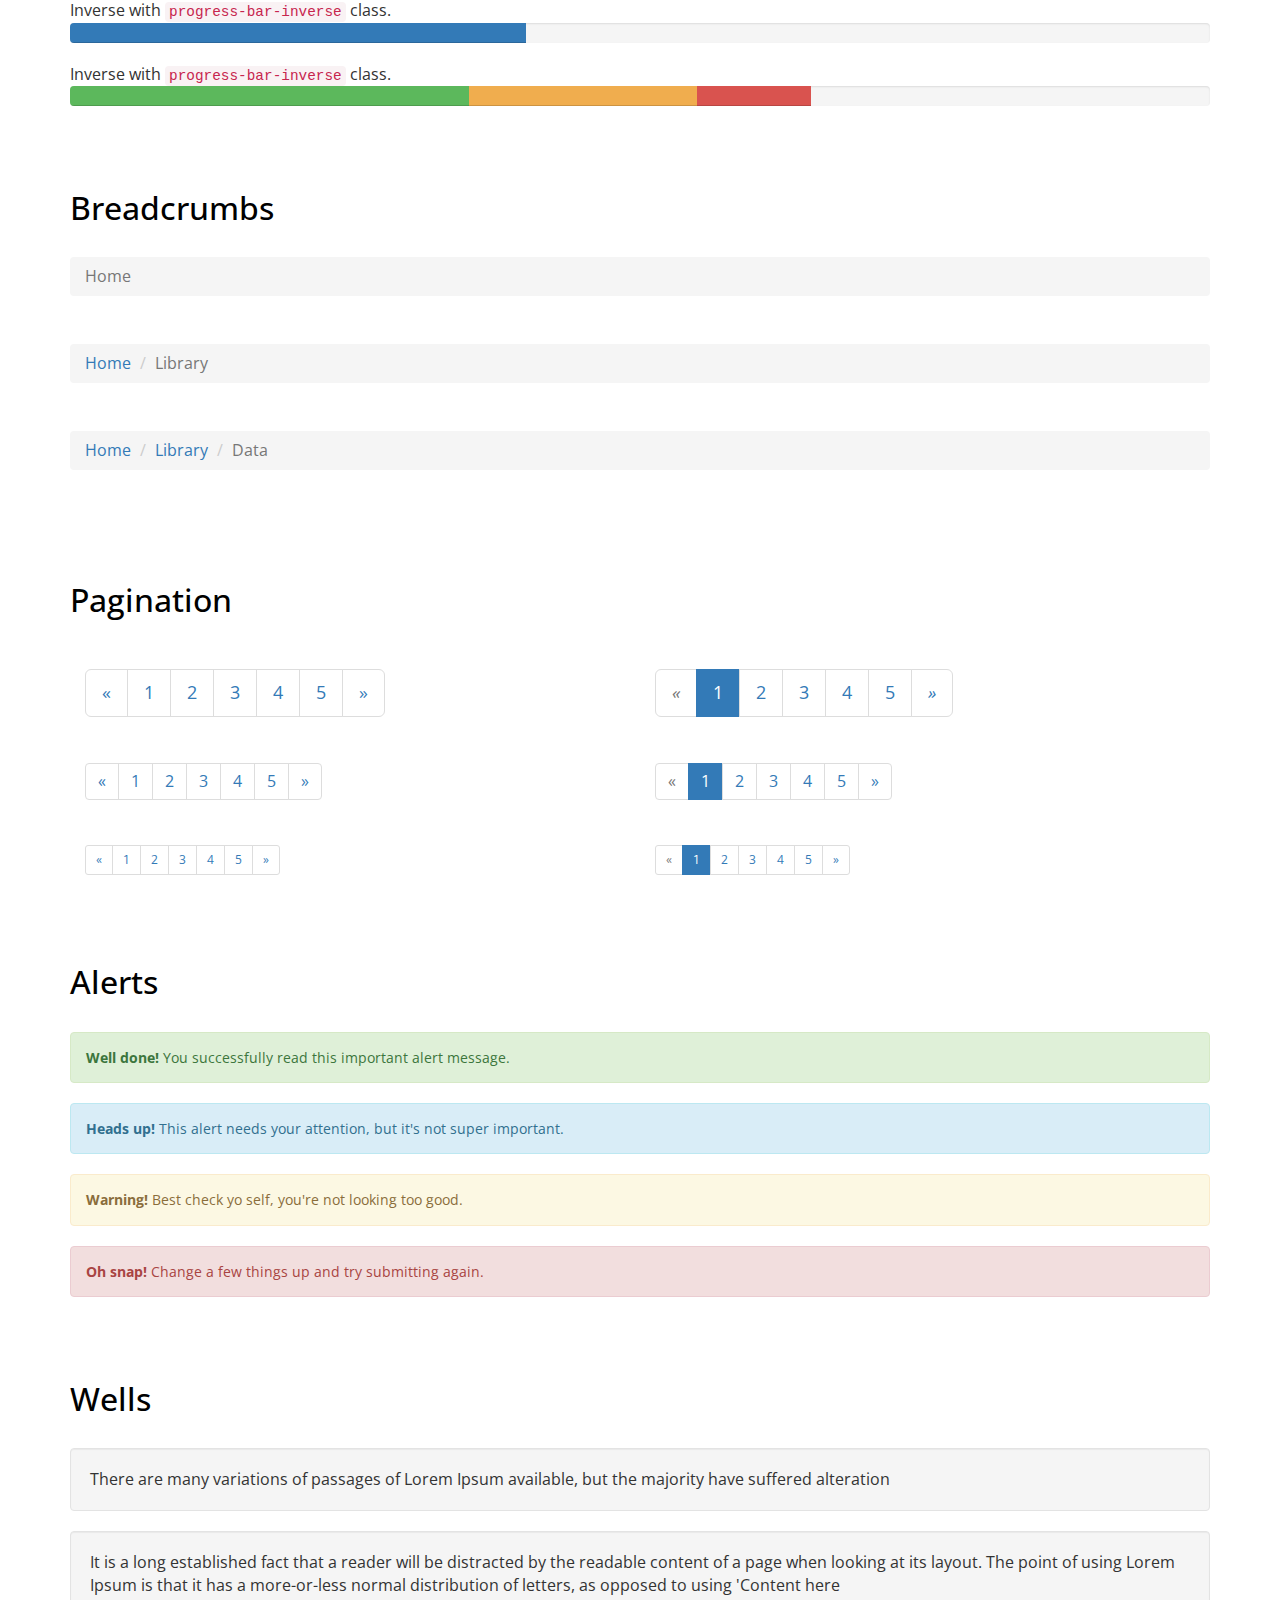
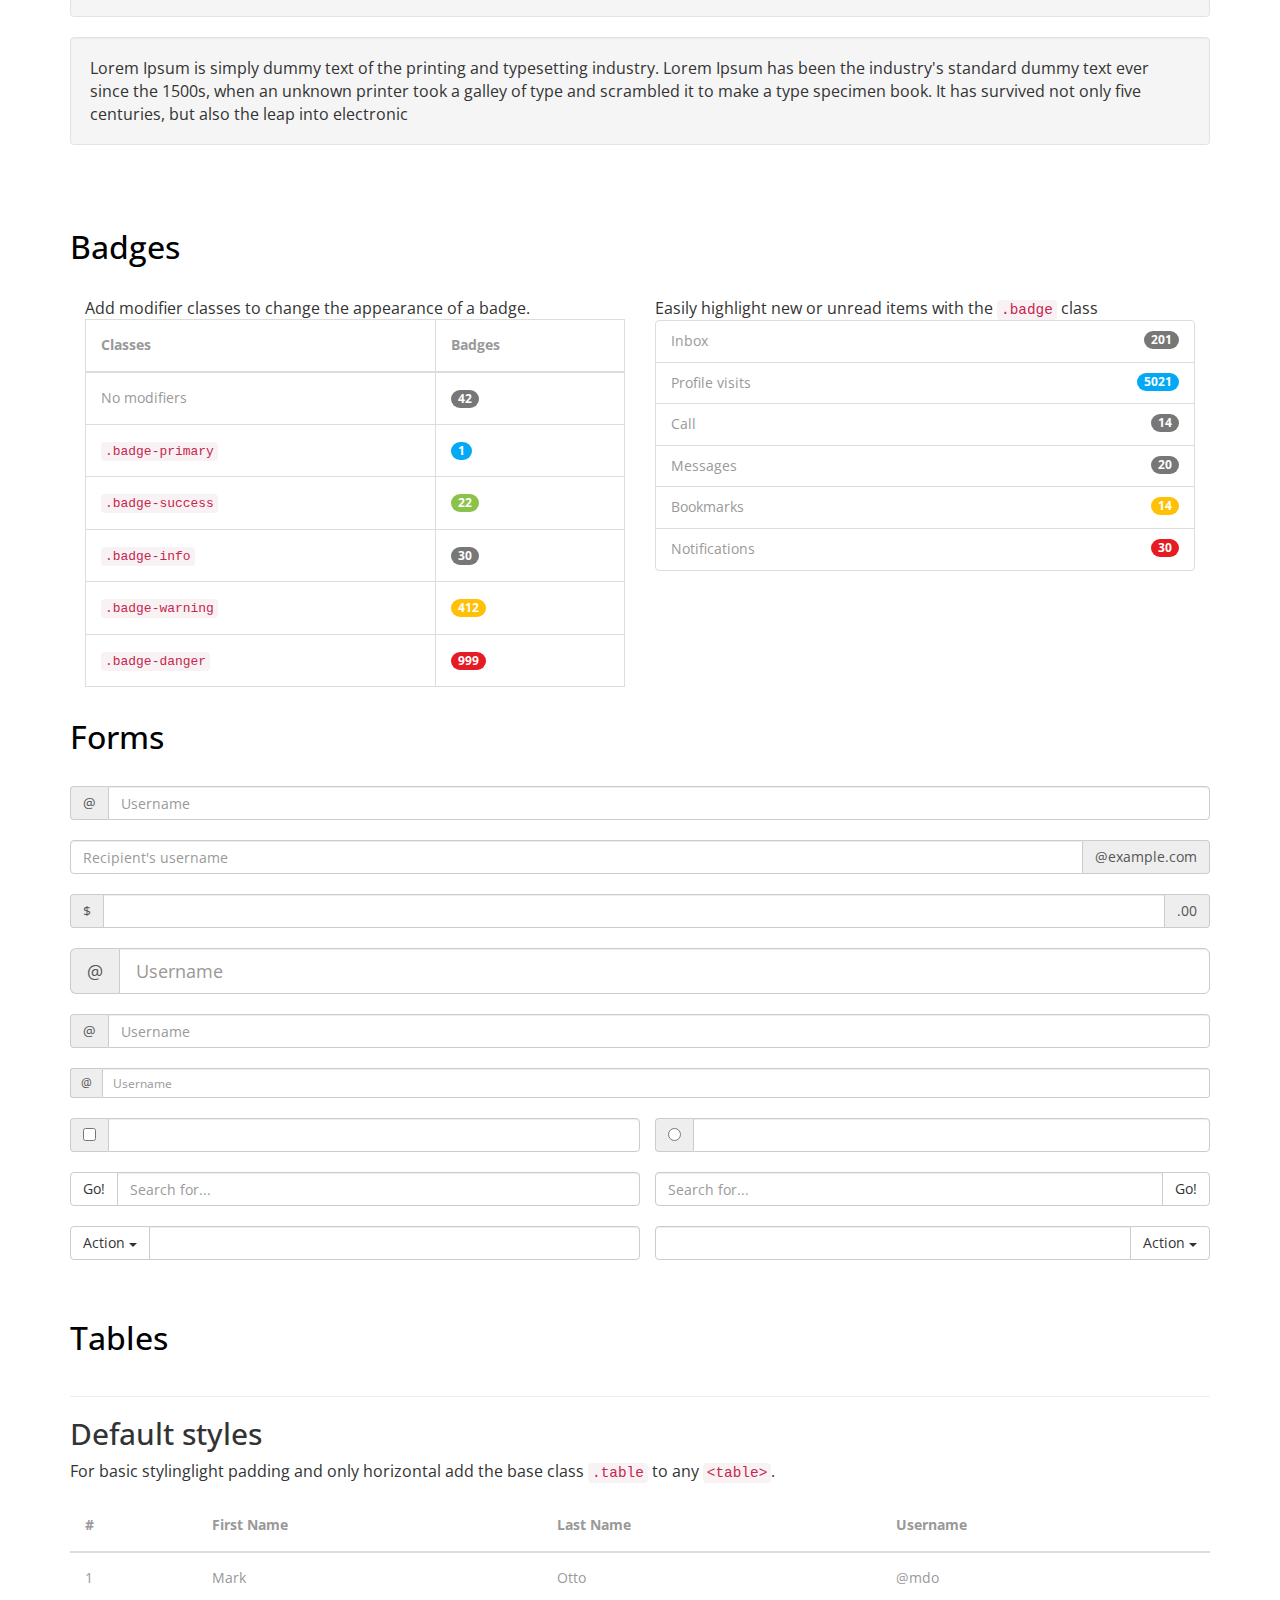
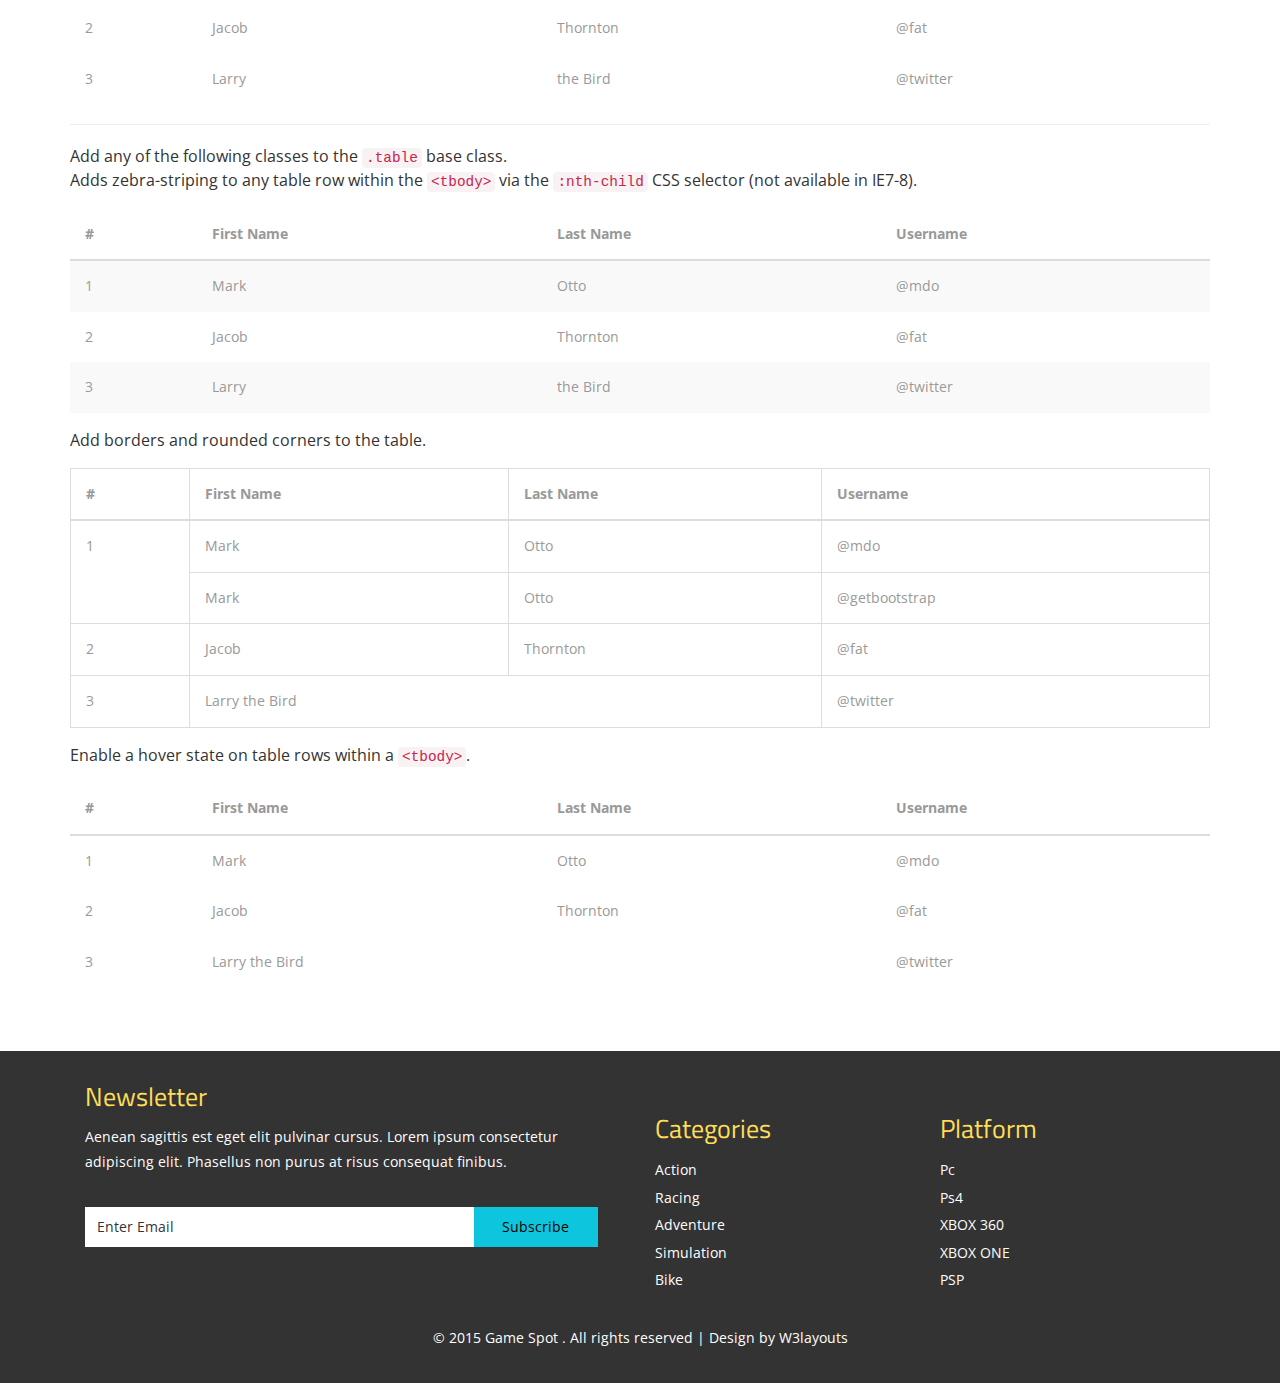
<file: web/rumus.html>
<!--A Design by W3layouts
Author: W3layout
Author URL: http://w3layouts.com
License: Creative Commons Attribution 3.0 Unported
License URL: http://creativecommons.org/licenses/by/3.0/
-->
<!DOCTYPE HTML>
<html>
<head>
<title>Game Spot a Games Category Flat Bootstrap Responsive Website Template | Shortcodes :: w3layouts</title>

<link href="css/bootstrap.css" rel='stylesheet' type='text/css' />
<link href="css/style.css" rel='stylesheet' type='text/css' />

<!-- jQuery (necessary JavaScript plugins) -->
<script type='text/javascript' src="js/jquery-1.11.1.min.js"></script>
<!-- Custom Theme files -->
<link href='//fonts.googleapis.com/css?family=Open+Sans:400,300,600,700,800|Titillium+Web:400,600,700,300' rel='stylesheet' type='text/css'>
<!-- Custom Theme files -->
<!--//theme-style-->
<meta name="viewport" content="width=device-width, initial-scale=1">
<meta http-equiv="Content-Type" content="text/html; charset=utf-8" />
<meta name="keywords" content="Game Spot Responsive web template, Bootstrap Web Templates, Flat Web Templates, Andriod Compatible web template, 
Smartphone Compatible web template, free webdesigns for Nokia, Samsung, LG, SonyErricsson, Motorola web design" />
<script type="application/x-javascript"> addEventListener("load", function() { setTimeout(hideURLbar, 0); }, false); function hideURLbar(){ window.scrollTo(0,1); } </script>

  
</head>
<body>
<!-- header -->
<div class="banner banner2">
	 <div class="container">
		 <div class="headr-right">
				<div class="details">
					<ul>
						<li><a href="mailto:@example.com"><span class="glyphicon glyphicon-envelope" aria-hidden="true"></span>info(at)example.com</a></li>
						<li><span class="glyphicon glyphicon-earphone" aria-hidden="true"></span>(+1)000 123 456789</li>
					</ul>
			  </div>
		 </div>
		 <div class="banner_head_top">
			  <div class="logo">
					<h1><a href="index.html">Game<span class="glyphicon glyphicon-knight" aria-hidden="true"></span><span>Spot</span></a></h1>
			 </div>	
			 <div class="top-menu">	 
			     <div class="content white">
					 <nav class="navbar navbar-default">
						 <div class="navbar-header">
							<button type="button" class="navbar-toggle" data-toggle="collapse" data-target="#bs-example-navbar-collapse-1">
								<span class="sr-only">Toggle navigation</span>
								<span class="icon-bar"></span>
								<span class="icon-bar"></span>
								<span class="icon-bar"></span>
							</button>				
						 </div>
						 <!--/navbar header-->		
						 <div class="collapse navbar-collapse" id="bs-example-navbar-collapse-1">
							 <ul class="nav navbar-nav">
								 <li><a href="index.html">Home</a></li>
								 <li><a href="about.html">About</a></li>
								 <li class="dropdown">
									<a href="#" class="scroll dropdown-toggle" data-toggle="dropdown">Reviews<b class="caret"></b></a>
									<ul class="dropdown-menu">
										<li><a href="review.html">Review 1</a></li>
										<li><a href="review.html">Review 2</a></li>
										<li><a href="review.html">Review 3</a></li>
									</ul>
								 </li>					
								 <li><a href="gallery.html">Gallery</a></li>
								 <li class="active"><a href="shortcodes.html">Shortcodes</a></li>
								 <li><a href="contact.html">Contact</a></li>
							 </ul>
							</div>
						  <!--/navbar collapse-->
					 </nav>
					  <!--/navbar-->
				 </div>
					 <div class="clearfix"></div>
					<script type="text/javascript" src="js/bootstrap-3.1.1.min.js"></script>
			  </div>
				 <div class="clearfix"></div>
		  </div>
	 </div>	 
</div>
<!---->
<!--pagesstarts-->
<div class="pages">
		<div class="container">
			 <h2 class="top">Shortcodes</h2>
			<div class="headdings">
				<h3 class="ghj">Headings</h3>
					<div class="bs-example">
						<table class="table">
						  <tbody>
							<tr>
							  <td><h1 id="h1.-bootstrap-heading">h1. Bootstrap heading<a class="anchorjs-link" href="#h1.-bootstrap-heading"><span class="anchorjs-icon"></span></a></h1></td>
							  <td class="type-info">Semibold 36px</td>
							</tr>
							<tr>
							  <td><h2 id="h2.-bootstrap-heading">h2. Bootstrap heading<a class="anchorjs-link" href="#h2.-bootstrap-heading"><span class="anchorjs-icon"></span></a></h2></td>
							  <td class="type-info">Semibold 30px</td>
							</tr>
							<tr>
							  <td><h3 id="h3.-bootstrap-heading">h3. Bootstrap heading<a class="anchorjs-link" href="#h3.-bootstrap-heading"><span class="anchorjs-icon"></span></a></h3></td>
							  <td class="type-info">Semibold 24px</td>
							</tr>
							<tr>
							  <td><h4 id="h4.-bootstrap-heading">h4. Bootstrap heading<a class="anchorjs-link" href="#h4.-bootstrap-heading"><span class="anchorjs-icon"></span></a></h4></td>
							  <td class="type-info">Semibold 18px</td>
							</tr>
							<tr>
							  <td><h5 id="h5.-bootstrap-heading">h5. Bootstrap heading<a class="anchorjs-link" href="#h5.-bootstrap-heading"><span class="anchorjs-icon"></span></a></h5></td>
							  <td class="type-info">Semibold 14px</td>
							</tr>
							<tr>
							  <td><h6>h6. Bootstrap heading</h6></td>
							  <td class="type-info">Semibold 12px</td>
							</tr>
						  </tbody>
						</table>
					</div>
			</div>
			<div class="Buttons">
				<h3 class="ghj">Buttons</h3>
				  <h1 class="b1">
					<a href="#"><span class="label label-default">Default</span></a>
					<a href="#"><span class="label label-primary">Primary</span></a>
					<a href="#"><span class="label label-success">Success</span></a>
					<a href="#"><span class="label label-info">Info</span></a>
					<a href="#"><span class="label label-warning">Warning</span></a>
					<a href="#"><span class="label label-danger">Danger</span></a>
				  </h1>
				  <h2 class="b2">
					<a href="#"><span class="label label-default">Default</span></a>
					<a href="#"><span class="label label-primary">Primary</span></a>
					<a href="#"><span class="label label-success">Success</span></a>
					<a href="#"><span class="label label-info">Info</span></a>
					<a href="#"><span class="label label-warning">Warning</span></a>
					<a href="#"><span class="label label-danger">Danger</span></a>
				  </h2>
				  <h3 class="b3">
					<a href="#"><span class="label label-default">Default</span></a>
					<a href="#"><span class="label label-primary">Primary</span></a>
					<a href="#"><span class="label label-success">Success</span></a>
					<a href="#"><span class="label label-info">Info</span></a>
					<a href="#"><span class="label label-warning">Warning</span></a>
					<a href="#"><span class="label label-danger">Danger</span></a>
				  </h3>
				  <h4 class="b4">
					<a href="#"><span class="label label-default">Default</span></a>
					<a href="#"><span class="label label-primary">Primary</span></a>
					<a href="#"><span class="label label-success">Success</span></a>
					<a href="#"><span class="label label-info">Info</span></a>
					<a href="#"><span class="label label-warning">Warning</span></a>
					<a href="#"><span class="label label-danger">Danger</span></a>
				  </h4>
				  <h5 class="b5">
					<a href="#"><span class="label label-default">Default</span></a>
					<a href="#"><span class="label label-primary">Primary</span></a>
					<a href="#"><span class="label label-success">Success</span></a>
					<a href="#"><span class="label label-info">Info</span></a>
					<a href="#"><span class="label label-warning">Warning</span></a>
					<a href="#"><span class="label label-danger">Danger</span></a>
				  </h5>
				  <h6 class="b6">
					<a href="#"><span class="label label-default">Default</span></a>
					<a href="#"><span class="label label-primary">Primary</span></a>
					<a href="#"><span class="label label-success">Success</span></a>
					<a href="#"><span class="label label-info">Info</span></a>
					<a href="#"><span class="label label-warning">Warning</span></a>
					<a href="#"><span class="label label-danger">Danger</span></a>
				  </h6>
		    </div>
		    <div class="progress-bars">
			 <h3 class="ghj">Progress Bars</h3>
				 <div class="tab-content">
					  <div class="tab-pane active" id="domprogress">
						  <div class="progress">    
							<div class="progress-bar progress-bar-primary" style="width: 20%"></div>
						  </div>
						  <p>Info with <code>progress-bar-info</code> class.</p>
						  <div class="progress">    
							<div class="progress-bar progress-bar-info" style="width: 60%"></div>
						  </div>
						  <p>Success with <code>progress-bar-success</code> class.</p>
						  <div class="progress">
							<div class="progress-bar progress-bar-success" style="width: 30%"></div>
						  </div>
						  <p>Warning with <code>progress-bar-warning</code> class.</p>
						  <div class="progress">
							<div class="progress-bar progress-bar-warning" style="width: 70%"></div>
						  </div>
						  <p>Danger with <code>progress-bar-danger</code> class.</p>
						  <div class="progress">
							<div class="progress-bar progress-bar-danger" style="width: 50%"></div>
						  </div>
						  <p>Inverse with <code>progress-bar-inverse</code> class.</p>
						  <div class="progress">
							<div class="progress-bar progress-bar-inverse" style="width: 40%"></div>
						  </div>
						   <p>Inverse with <code>progress-bar-inverse</code> class.</p>
						  <div class="progress">
							<div class="progress-bar progress-bar-success" style="width: 35%"><span class="sr-only">35% Complete (success)</span></div>
							<div class="progress-bar progress-bar-warning" style="width: 20%"><span class="sr-only">20% Complete (warning)</span></div>
							<div class="progress-bar progress-bar-danger" style="width: 10%"><span class="sr-only">10% Complete (danger)</span></div>
						  </div>
					</div>
			   </div>
		    </div>
			<div class="bread-crumbs">
				 <h3 class="ghj">Breadcrumbs</h3>
				   <ol class="breadcrumb">
				  <li class="active">Home</li>
				</ol>
				<ol class="breadcrumb">
				  <li><a href="#">Home</a></li>
				  <li class="active">Library</li>
				</ol>
				<ol class="breadcrumb">
				  <li><a href="#">Home</a></li>
				  <li><a href="#">Library</a></li>
				  <li class="active">Data</li>
				</ol>
		    </div>
			<div class="pagenatin">
				<h3 class="ghj">Pagination</h3>
					<div class="col-md-6">
					  <nav>
					  <ul class="pagination pagination-lg">
						<li><a href="#" aria-label="Previous"><span aria-hidden="true">«</span></a></li>
						<li><a href="#">1</a></li>
						<li><a href="#">2</a></li>
						<li><a href="#">3</a></li>
						<li><a href="#">4</a></li>
						<li><a href="#">5</a></li>
						<li><a href="#" aria-label="Next"><span aria-hidden="true">»</span></a></li>
					  </ul>
					  </nav>
					  <nav>
					  <ul class="pagination">
						<li><a href="#" aria-label="Previous"><span aria-hidden="true">«</span></a></li>
						<li><a href="#">1</a></li>
						<li><a href="#">2</a></li>
						<li><a href="#">3</a></li>
						<li><a href="#">4</a></li>
						<li><a href="#">5</a></li>
						<li><a href="#" aria-label="Next"><span aria-hidden="true">»</span></a></li>
					  </ul>
					  </nav>
					  <nav>
						<ul class="pagination pagination-sm">
							<li><a href="#" aria-label="Previous"><span aria-hidden="true">«</span></a></li>
							<li><a href="#">1</a></li>
							<li><a href="#">2</a></li>
							<li><a href="#">3</a></li>
							<li><a href="#">4</a></li>
							<li><a href="#">5</a></li>
							<li><a href="#" aria-label="Next"><span aria-hidden="true">»</span></a></li>
						</ul>
					  </nav>
					</div>
					<div class="col-md-6">
						<nav>
							<ul class="pagination pagination-lg">
									<li class="disabled"><a href="#"><i class="fa fa-angle-left">«</i></a></li>
									<li class="active"><a href="#">1</a></li>
									<li><a href="#">2</a></li>
									<li><a href="#">3</a></li>
									<li><a href="#">4</a></li>
									<li><a href="#">5</a></li>
									<li><a href="#"><i class="fa fa-angle-right">»</i></a></li>
							</ul>
						</nav>
						<nav>
						  <ul class="pagination">
							<li class="disabled"><a href="#" aria-label="Previous"><span aria-hidden="true">«</span></a></li>
							<li class="active"><a href="#">1 <span class="sr-only">(current)</span></a></li>
							<li><a href="#">2</a></li>
							<li><a href="#">3</a></li>
							<li><a href="#">4</a></li>
							<li><a href="#">5</a></li>
							<li><a href="#" aria-label="Next"><span aria-hidden="true">»</span></a></li>
						 </ul>
					    </nav>
					    <nav>
							 <ul class="pagination pagination-sm">
								<li class="disabled"><a href="#"><i class="fa fa-angle-left"></i>«</a></li>
								<li class="active"><a href="#">1</a></li>
								<li><a href="#">2</a></li>
								<li><a href="#">3</a></li>
								<li><a href="#">4</a></li>
								<li><a href="#">5</a></li>
								<li><a href="#"><i class="fa fa-angle-right"></i>»</a></li>
							</ul>
						</nav>
					</div>
					<div class="clearfix"> </div>
			</div>
			<div class="alerts">
			  <h3 class="ghj">Alerts</h3>
			   <div class="alert alert-success" role="alert">
					<strong>Well done!</strong> You successfully read this important alert message.
			   </div>
			   <div class="alert alert-info" role="alert">
					<strong>Heads up!</strong> This alert needs your attention, but it's not super important.
			   </div>
			   <div class="alert alert-warning" role="alert">
					<strong>Warning!</strong> Best check yo self, you're not looking too good.
			   </div>
			   <div class="alert alert-danger" role="alert">
					<strong>Oh snap!</strong> Change a few things up and try submitting again.
			   </div>
		    </div>
			<div class="distracted">
			  <h3 class="ghj">Wells</h3>
				   <div class="well">
					There are many variations of passages of Lorem Ipsum available, but the majority have suffered alteration
				   </div>
				   <div class="well">
					It is a long established fact that a reader will be distracted by the readable content of a page when looking at its layout. The point of using Lorem Ipsum is that it has a more-or-less normal distribution of letters, as opposed to using 'Content here
				   </div>
				   <div class="well">
					Lorem Ipsum is simply dummy text of the printing and typesetting industry. Lorem Ipsum has been the industry's standard dummy text ever since the 1500s, when an unknown printer took a galley of type and scrambled it to make a type specimen book. It has survived not only five centuries, but also the leap into electronic
				   </div>
		    </div>
		<div class="appearance">
			 <h3 class="ghj">Badges</h3>
				<div class="col-md-6">
					<p>Add modifier classes to change the appearance of a badge.</p>
					  <table class="table table-bordered">
						<thead>
							<tr>
								<th>Classes</th>
								<th>Badges</th>
							</tr>
						</thead>
						<tbody>
							<tr>
								<td>No modifiers</td>
								<td><span class="badge">42</span></td>
							</tr>
							<tr>
								<td><code>.badge-primary</code></td>
								<td><span class="badge badge-primary">1</span></td>
							</tr>
							<tr>
								<td><code>.badge-success</code></td>
								<td><span class="badge badge-success">22</span></td>
							</tr>
							<tr>
								<td><code>.badge-info</code></td>
								<td><span class="badge badge-info">30</span></td>
							</tr>
							<tr>
								<td><code>.badge-warning</code></td>
								<td><span class="badge badge-warning">412</span></td>
							</tr>
							<tr>
								<td><code>.badge-danger</code></td>
								<td><span class="badge badge-danger">999</span></td>
							</tr>
						</tbody>
					  </table>                    
				</div>
				<div class="col-md-6">
				  <p>Easily highlight new or unread items with the <code>.badge</code> class</p>
					<div class="list-group list-group-alternate"> 
						<a href="#" class="list-group-item"><span class="badge">201</span> <i class="ti ti-email"></i> Inbox </a> 
						<a href="#" class="list-group-item"><span class="badge badge-primary">5021</span> <i class="ti ti-eye"></i> Profile visits </a> 
						<a href="#" class="list-group-item"><span class="badge">14</span> <i class="ti ti-headphone-alt"></i> Call </a> 
						<a href="#" class="list-group-item"><span class="badge">20</span> <i class="ti ti-comments"></i> Messages </a> 
						<a href="#" class="list-group-item"><span class="badge badge-warning">14</span> <i class="ti ti-bookmark"></i> Bookmarks </a> 
						<a href="#" class="list-group-item"><span class="badge badge-danger">30</span> <i class="ti ti-bell"></i> Notifications </a> 
					</div>
			    </div>
			   <div class="clearfix"> </div>
			</div>
			<h3 class="bars">Forms</h3>
			<div class="input-group">
				<span class="input-group-addon" id="basic-addon1">@</span>
				<input type="text" class="form-control" placeholder="Username" aria-describedby="basic-addon1">
			</div>
			<div class="input-group">
				<input type="text" class="form-control" placeholder="Recipient's username" aria-describedby="basic-addon2">
				<span class="input-group-addon" id="basic-addon2">@example.com</span>
			</div>
			<div class="input-group">
				<span class="input-group-addon">$</span>
					<input type="text" class="form-control" aria-label="Amount (to the nearest dollar)">
				<span class="input-group-addon">.00</span>
			</div>
			<div class="input-group input-group-lg">
				<span class="input-group-addon" id="sizing-addon1">@</span>
				<input type="text" class="form-control" placeholder="Username" aria-describedby="sizing-addon1">
			</div>
			<div class="input-group">
				<span class="input-group-addon" id="sizing-addon2">@</span>
				<input type="text" class="form-control" placeholder="Username" aria-describedby="sizing-addon2">
			</div>
			<div class="input-group input-group-sm">
				<span class="input-group-addon" id="sizing-addon3">@</span>
				<input type="text" class="form-control" placeholder="Username" aria-describedby="sizing-addon3">
			</div>
			<div class="row">
				<div class="col-lg-6 in-gp-tl">
					<div class="input-group">
						<span class="input-group-addon">
							<input type="checkbox" aria-label="...">
						</span>
						<input type="text" class="form-control" aria-label="...">
					</div><!-- /input-group -->
				</div><!-- /.col-lg-6 -->
				<div class="col-lg-6 in-gp-tb">
					<div class="input-group">
						<span class="input-group-addon">
							<input type="radio" aria-label="...">
						</span>
						<input type="text" class="form-control" aria-label="...">
					</div><!-- /input-group -->
				</div><!-- /.col-lg-6 -->
			</div><!-- /.row -->
			<div class="row">
				<div class="col-lg-6 in-gp-tl">
					<div class="input-group">
						<span class="input-group-btn">
							<button class="btn btn-default" type="button">Go!</button>
						</span>
						<input type="text" class="form-control" placeholder="Search for...">
					</div><!-- /input-group -->
				</div><!-- /.col-lg-6 -->
				<div class="col-lg-6 in-gp-tb">
					<div class="input-group">
						<input type="text" class="form-control" placeholder="Search for...">
						<span class="input-group-btn">
							<button class="btn btn-default" type="button">Go!</button>
						</span>
					</div><!-- /input-group -->
				</div><!-- /.col-lg-6 -->
			</div><!-- /.row -->
			<div class="row">
				<div class="col-lg-6 in-gp-tl">
					<div class="input-group">
						<div class="input-group-btn">
							<button type="button" class="btn btn-default dropdown-toggle" data-toggle="dropdown" aria-haspopup="true" aria-expanded="false">Action <span class="caret"></span></button>
							<ul class="dropdown-menu">
								<li><a href="#">Action</a></li>
								<li><a href="#">Another action</a></li>
								<li><a href="#">Something else here</a></li>
								<li role="separator" class="divider"></li>
								<li><a href="#">Separated link</a></li>
							</ul>
						</div><!-- /btn-group -->
						<input type="text" class="form-control" aria-label="...">
					</div><!-- /input-group -->
				</div><!-- /.col-lg-6 -->
				<div class="col-lg-6 in-gp-tb">
					<div class="input-group">
						<input type="text" class="form-control" aria-label="...">
						<div class="input-group-btn">
							<button type="button" class="btn btn-default dropdown-toggle" data-toggle="dropdown" aria-haspopup="true" aria-expanded="false">Action <span class="caret"></span></button>
							<ul class="dropdown-menu dropdown-menu-right">
								<li><a href="#">Action</a></li>
								<li><a href="#">Another action</a></li>
								<li><a href="#">Something else here</a></li>
								<li role="separator" class="divider"></li>
								<li><a href="#">Separated link</a></li>
							</ul>
						</div><!-- /btn-group -->
					</div><!-- /input-group -->
				</div><!-- /.col-lg-6 -->
			</div><!-- /.row -->
			<div class="page-header">
				<h3 class="bars">Tables</h3>
			</div>
			<h2 class="typoh2">Default styles</h2>
			<p>For basic stylinglight padding and only horizontal add the base class <code>.table</code> to any <code>&lt;table&gt;</code>.</p>
			<div class="bs-docs-example">
				<table class="table">
					<thead>
						<tr>
							<th>#</th>
							<th>First Name</th>
							<th>Last Name</th>
							<th>Username</th>
						</tr>
					</thead>
					<tbody>
						<tr>
							<td>1</td>
							<td>Mark</td>
							<td>Otto</td>
							<td>@mdo</td>
						</tr>
						<tr>
							<td>2</td>
							<td>Jacob</td>
							<td>Thornton</td>
							<td>@fat</td>
						</tr>
						<tr>
							<td>3</td>
							<td>Larry</td>
							<td>the Bird</td>
							<td>@twitter</td>
						</tr>
					</tbody>
				</table>
			</div>
	      <hr class="bs-docs-separator">
			<p>Add any of the following classes to the <code>.table</code> base class.</p>
			<p>Adds zebra-striping to any table row within the <code>&lt;tbody&gt;</code> via the <code>:nth-child</code> CSS selector (not available in IE7-8).</p>
			<div class="bs-docs-example">
				<table class="table table-striped">
					<thead>
						<tr>
							<th>#</th>
							<th>First Name</th>
							<th>Last Name</th>
							<th>Username</th>
						</tr>
					</thead>
					<tbody>
						<tr>
							<td>1</td>
							<td>Mark</td>
							<td>Otto</td>
							<td>@mdo</td>
						</tr>
						<tr>
							<td>2</td>
							<td>Jacob</td>
							<td>Thornton</td>
							<td>@fat</td>
						</tr>
						<tr>
							<td>3</td>
							<td>Larry</td>
							<td>the Bird</td>
							<td>@twitter</td>
						</tr>
					</tbody>
				</table>
			</div>
			<p>Add borders and rounded corners to the table.</p>
			<div class="bs-docs-example">
				<table class="table table-bordered">
					<thead>
						<tr>
							<th>#</th>
							<th>First Name</th>
							<th>Last Name</th>
							<th>Username</th>
						</tr>
					</thead>
					<tbody>
						<tr>
							<td rowspan="2">1</td>
							<td>Mark</td>
							<td>Otto</td>
							<td>@mdo</td>
						</tr>
						<tr>
							<td>Mark</td>
							<td>Otto</td>
							<td>@getbootstrap</td>
						</tr>
						<tr>
							<td>2</td>
							<td>Jacob</td>
							<td>Thornton</td>
							<td>@fat</td>
						</tr>
						<tr>
							<td>3</td>
							<td colspan="2">Larry the Bird</td>
							<td>@twitter</td>
						</tr>
					</tbody>
				</table>
			</div>
			<p>Enable a hover state on table rows within a <code>&lt;tbody&gt;</code>.</p>
			<div class="bs-docs-example">
				<table class="table table-hover">
					<thead>
						<tr>
						  <th>#</th>
						  <th>First Name</th>
						  <th>Last Name</th>
						  <th>Username</th>
						</tr>
					</thead>
					<tbody>
						<tr>
						  <td>1</td>
						  <td>Mark</td>
						  <td>Otto</td>
						  <td>@mdo</td>
						</tr>
						<tr>
						  <td>2</td>
						  <td>Jacob</td>
						  <td>Thornton</td>
						  <td>@fat</td>
						</tr>
						<tr>
						  <td>3</td>
						  <td colspan="2">Larry the Bird</td>
						  <td>@twitter</td>
						</tr>
					</tbody>
				</table>
			</div>

		</div>	
</div>	
<!-- footer -->
<div class="footer">
	 <div class="container">
		 <div class="footer-grids">
			 <div class="col-md-6 news-ltr">
				 <h4>Newsletter</h4>
				 <p>Aenean sagittis est eget elit pulvinar cursus. Lorem ipsum consectetur adipiscing elit. Phasellus non purus at risus consequat finibus.</p>
				 <form>					 
					  <input type="text" class="text" value="Enter Email" onfocus="this.value = '';" onblur="if (this.value == '') {this.value = 'Enter Email';}">
					 <input type="submit" value="Subscribe">
					 <div class="clearfix"></div>
				 </form>			 
			 </div>
			 <div class="col-md-3 ftr-grid">
				 <h3>Categories</h3>
				 <ul class="ftr-list">
					 <li><a href="#">Action</a></li>
					 <li><a href="#">Racing</a></li>
					 <li><a href="#">Adventure</a></li>
					 <li><a href="#">Simulation</a></li>
					 <li><a href="#">Bike</a></li>
				 </ul>							 
			 </div>	
			 <div class="col-md-3 ftr-grid">
				 <h3>Platform</h3>
				 <ul class="ftr-list">
					 <li><a href="#">Pc</a></li>
					 <li><a href="#">Ps4</a></li>
					 <li><a href="#">XBOX 360</a></li>					 
					 <li><a href="#">XBOX ONE</a></li>
					 <li><a href="#">PSP</a></li>
				 </ul>				 
			 </div>			 	
			 <div class="clearfix"></div>
		 </div>
	 </div>
</div>
<!---->
<div class="copywrite">
	 <div class="container">
		 <p> © 2015 Game Spot . All rights reserved | Design by <a href="http://w3layouts.com/">W3layouts</a></p>
	 </div>
</div>
<!---->

</body>
</html>
</file>
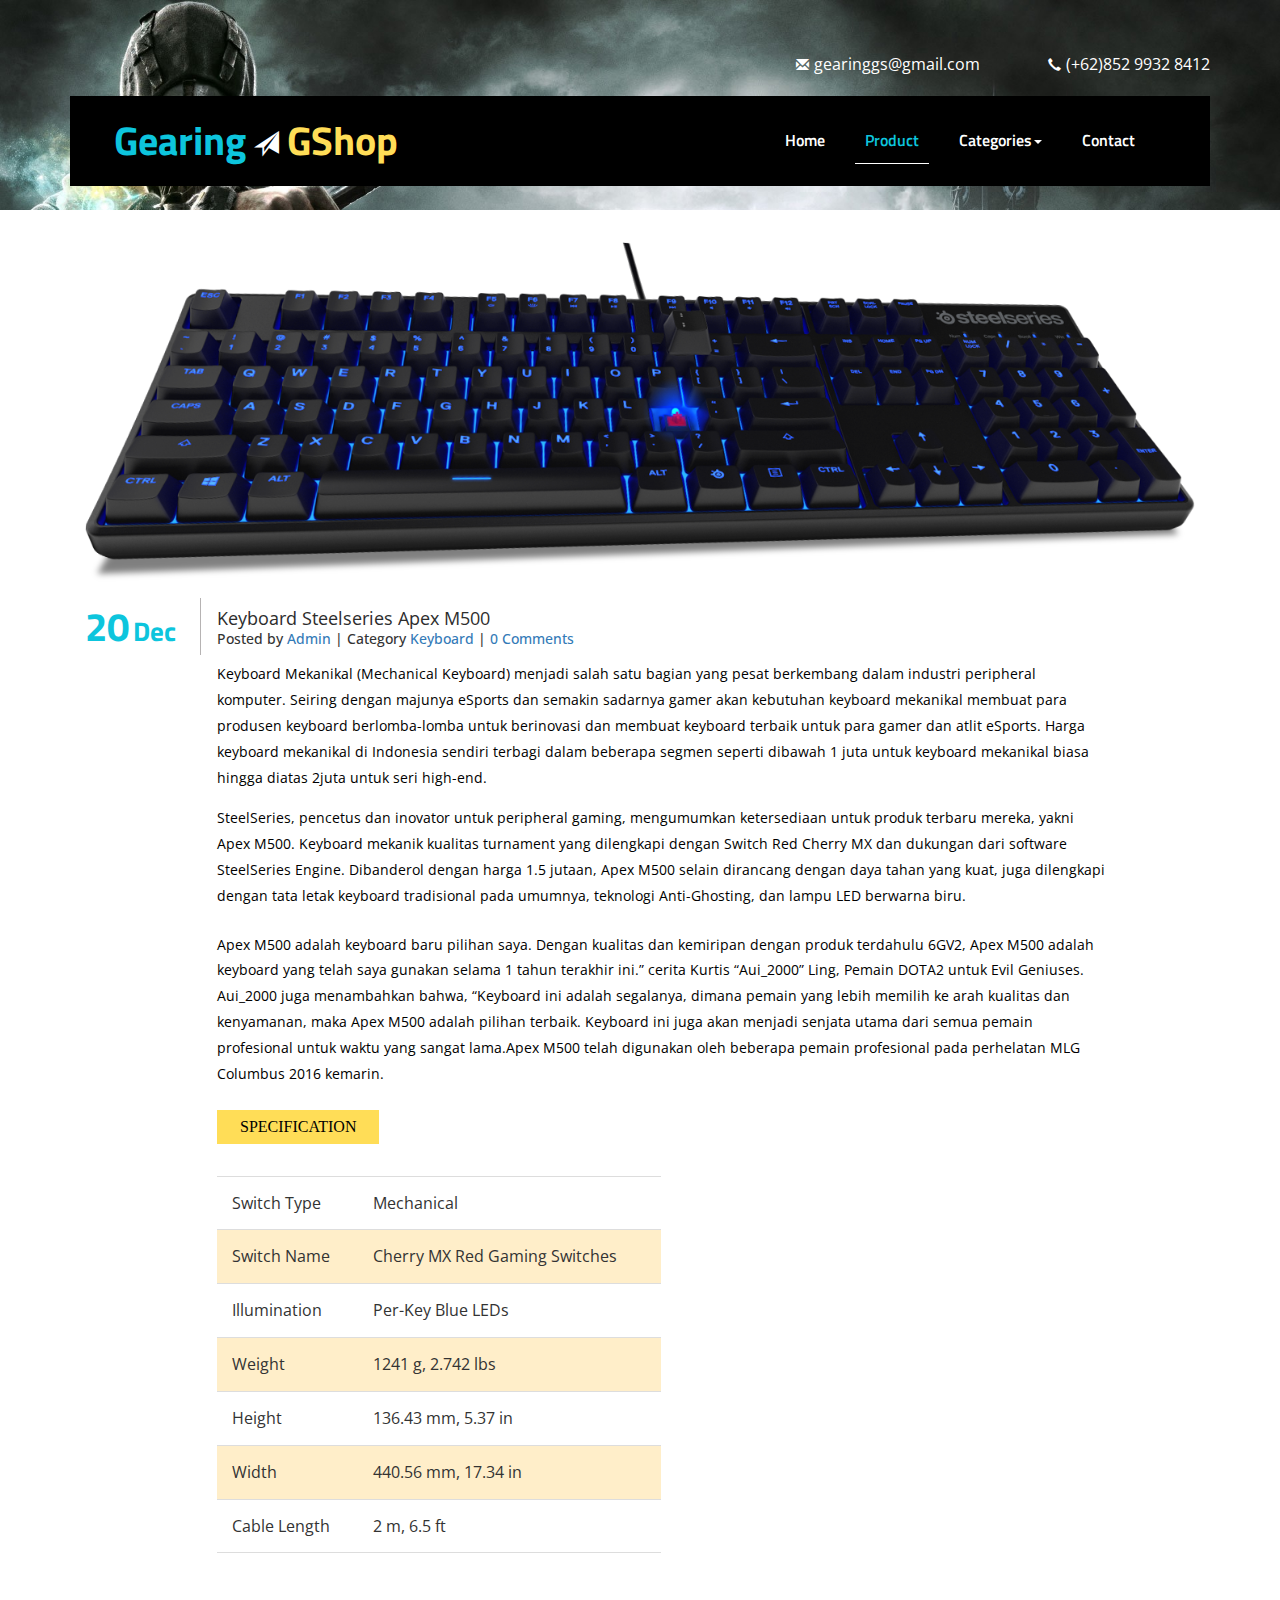
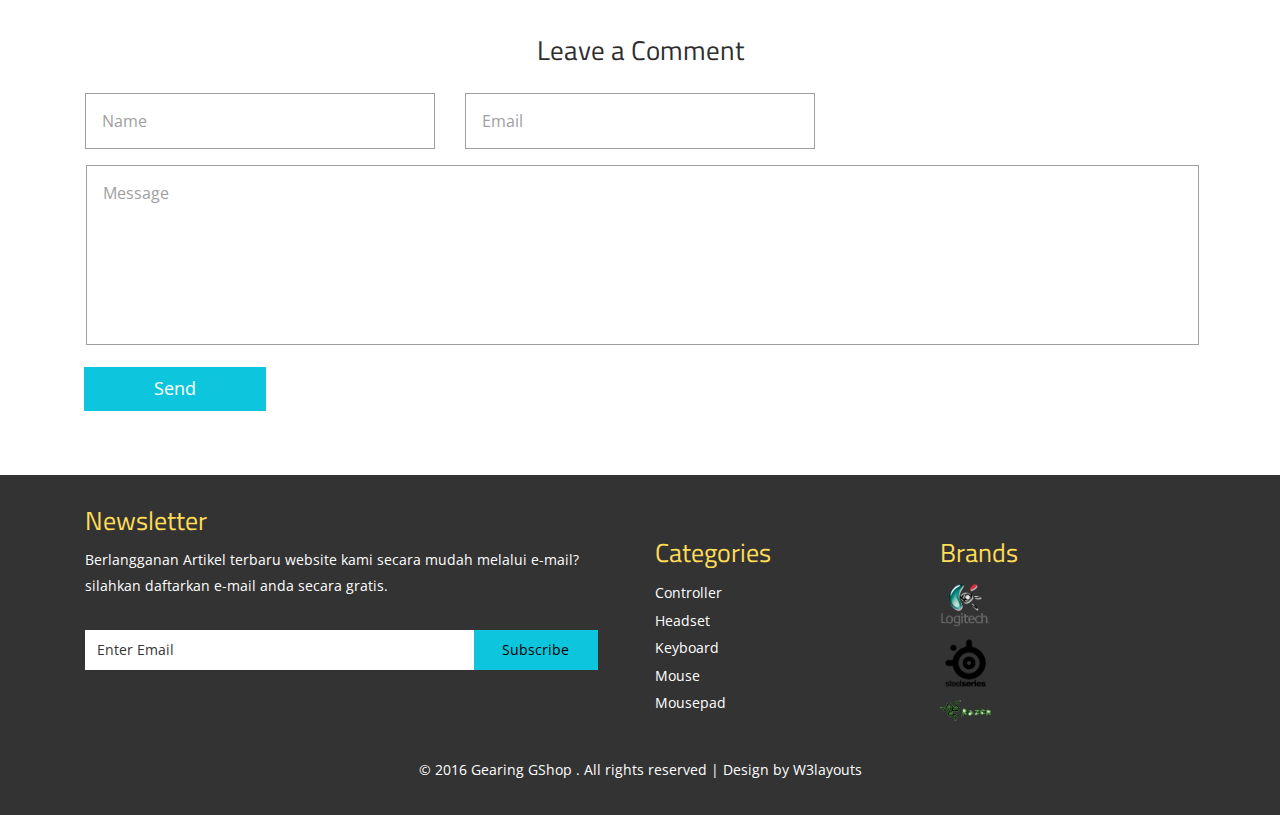
<file: web/ssm500.html>
<!--A Design by W3layouts
Author: W3layout
Author URL: http://w3layouts.com
License: Creative Commons Attribution 3.0 Unported
License URL: http://creativecommons.org/licenses/by/3.0/
-->
<!DOCTYPE HTML>
<html>
<head profile="http://www.w3.org/2005/10/profile">
<link rel="icon" 
      type="image/png" 
      href="images/controller-icon-8.png">
<title>Gearing GShop : Steelseries M500</title>

<link href="css/bootstrap.css" rel='stylesheet' type='text/css' />
<link href="css/style.css" rel='stylesheet' type='text/css' />
<link rel="stylesheet" href="css/lightbox.css">

<!-- jQuery (necessary JavaScript plugins) -->
<script type='text/javascript' src="js/jquery-1.11.1.min.js"></script>
<!-- Custom Theme files -->
<link href='//fonts.googleapis.com/css?family=Open+Sans:400,300,600,700,800|Titillium+Web:400,600,700,300' rel='stylesheet' type='text/css'>
<!-- Custom Theme files -->
<!--//theme-style-->
<meta name="viewport" content="width=device-width, initial-scale=1">
<meta http-equiv="Content-Type" content="text/html; charset=utf-8" />
<meta name="keywords" content="Game Spot Responsive web template, Bootstrap Web Templates, Flat Web Templates, Andriod Compatible web template, 
Smartphone Compatible web template, free webdesigns for Nokia, Samsung, LG, SonyErricsson, Motorola web design" />
<script type="application/x-javascript"> addEventListener("load", function() { setTimeout(hideURLbar, 0); }, false); function hideURLbar(){ window.scrollTo(0,1); } </script>

  
</head>
<body>
<!-- header -->
<div class="banner banner2">
	 <div class="container">
		 <div class="headr-right">
				<div class="details">
					<ul>
						<li><a href="mailto:@example.com"><span class="glyphicon glyphicon-envelope" aria-hidden="true"></span>gearinggs@gmail.com</a></li>
						<li><span class="glyphicon glyphicon-earphone" aria-hidden="true"></span>(+62)852 9932 8412</li>
					</ul>
			  </div>
		 </div>
		 <div class="banner_head_top">
			  <div class="logo">
					 <h1><a href="index.html">Gearing<span class="glyphicon glyphicon-send" aria-hidden="true"></span><span>GShop</span></a></h1>
			 </div>	
			 <div class="top-menu">	 
			     <div class="content white">
					 <nav class="navbar navbar-default">
						 <div class="navbar-header">
							<button type="button" class="navbar-toggle" data-toggle="collapse" data-target="#bs-example-navbar-collapse-1">
								<span class="sr-only">Toggle navigation</span>
								<span class="icon-bar"></span>
								<span class="icon-bar"></span>
								<span class="icon-bar"></span>
							</button>				
						 </div>
						 <!--/navbar header-->		
						 <div class="collapse navbar-collapse" id="bs-example-navbar-collapse-1">
							 <ul class="nav navbar-nav">
								 <li ><a href="index.html">Home</a></li>
								 <li class="active"><a href="Products.html">Product</a></li>
								 <li class="dropdown">
									<a href="#" class="scroll dropdown-toggle" data-toggle="dropdown">Categories<b class="caret"></b></a>
									<ul class="dropdown-menu">
										<li><a href="review.html">Controller</a></li>
										<li><a href="review.html">Headset</a></li>
										<li><a href="review.html">Keyboard</a></li>
										<li><a href="review.html">Mouse</a></li>
										<li><a href="review.html">Mousepad</a></li>
									</ul>
								 </li>	
								 <li><a href="contact.html">Contact</a></li>
							 </ul>
							</div>
						  <!--/navbar collapse-->
					 </nav>
					  <!--/navbar-->
				 </div>
					 <div class="clearfix"></div>
					<script type="text/javascript" src="js/bootstrap-3.1.1.min.js"></script>
			  </div>
				 <div class="clearfix"></div>
		  </div>
	 </div>	 
</div>
<!---->
<div class="container">
				<div class="single">
					<div class="blog-to">		
					
						<img class="img-responsive sin-on" src="images/SSM5002.png" alt="" />
							<div class="blog-top">
							<div class="blog-left">
								<b>20</b>
								<span>Dec</span>
							</div>
							<div class="top-blog">
								<a class="fast" href="#">Keyboard Steelseries Apex M500</a>
								<h5>Posted by <a href="#">Admin</a> | Category <a href="#">Keyboard</a> | <a href="#">0 Comments</a></h5> 
								<p class="sed">Keyboard Mekanikal (Mechanical Keyboard) menjadi salah satu bagian yang pesat berkembang dalam industri peripheral komputer. Seiring dengan majunya eSports dan semakin sadarnya gamer akan kebutuhan keyboard mekanikal membuat para produsen keyboard berlomba-lomba untuk berinovasi dan membuat keyboard terbaik untuk para gamer dan atlit eSports. Harga keyboard mekanikal di Indonesia sendiri terbagi dalam beberapa segmen seperti dibawah 1 juta untuk keyboard mekanikal biasa hingga diatas 2juta untuk seri high-end.</p>
								<p>SteelSeries, pencetus dan inovator untuk peripheral gaming, mengumumkan ketersediaan untuk produk terbaru mereka, yakni Apex M500. Keyboard mekanik kualitas turnament yang dilengkapi dengan Switch Red Cherry MX  dan dukungan dari software SteelSeries Engine. Dibanderol dengan harga 1.5 jutaan, Apex M500 selain dirancang dengan daya tahan yang kuat, juga dilengkapi dengan tata letak keyboard tradisional pada umumnya, teknologi Anti-Ghosting, dan lampu LED berwarna biru.</p><br>
								<p>Apex M500 adalah keyboard baru pilihan saya. Dengan kualitas dan kemiripan dengan produk terdahulu 6GV2, Apex M500 adalah keyboard yang telah saya gunakan selama 1 tahun terakhir ini.” cerita Kurtis “Aui_2000” Ling, Pemain DOTA2 untuk Evil Geniuses. Aui_2000 juga menambahkan bahwa, “Keyboard ini adalah segalanya, dimana pemain yang lebih memilih ke arah kualitas dan kenyamanan, maka Apex M500 adalah pilihan terbaik. Keyboard ini juga akan menjadi senjata utama dari semua pemain profesional untuk waktu yang sangat lama.Apex M500 telah digunakan oleh beberapa pemain profesional pada perhelatan MLG Columbus 2016 kemarin.</p><br>
  								<div class="grid5">
							 	<h5 class="spek">Specification</h5>
							 	</div>
							 	<table class="tabel">
							 		<tr>
							 			<td>Switch Type</td>
							 			<td>Mechanical</td>
							 		</tr>
							 		<tr>
							 			<td>Switch Name</td>
							 			<td>Cherry MX Red Gaming Switches</td>
							 		</tr>
							 		<tr>
							 			<td>Illumination</td>
							 			<td>Per-Key Blue LEDs</td>
							 		</tr>
							 		<tr>
							 			<td>Weight</td>
							 			<td>1241 g, 2.742 lbs</td>
							 		</tr>
							 		<tr>
							 			<td>Height</td>
							 			<td>136.43 mm, 5.37 in</td>
							 		</tr>
							 		<tr>
							 			<td>Width</td>
							 			<td>440.56 mm, 17.34 in</td>
							 		</tr>
							 		<tr>
							 			<td>Cable Length</td>
							 			<td>2 m, 6.5 ft</td>
							 		</tr>
							 		</table>
							 	<br><br><br>


						</div>
						<div class="clearfix"> </div>
							</div>
							<div class="clearfix"> </div>
					</div>
					</div>
						
					
				
		
		<!---->
		<div class="single-bottom">
		
			<h3>Leave a Comment</h3>
				<form>
						<div class="col-md-4 comment">
						<input type="text" value="Name" onfocus="this.value='';" onblur="if (this.value == '') {this.value ='Name';}">
						</div>
						<div class="col-md-4 comment">
						<input type="text" value="Email" onfocus="this.value='';" onblur="if (this.value == '') {this.value ='Email';}">
						</div>
						<div class="clearfix"> </div>
						<textarea cols="77" rows="6" value=" " onfocus="this.value='';" onblur="if (this.value == '') {this.value = 'Message';}">Message</textarea>
						
							<input type="submit" value="Send" >
						
				</form>
			</div>
		</div>
</div>

<!-- footer -->
<div class="footer">
	 <div class="container">
		 <div class="footer-grids">
			 <div class="col-md-6 news-ltr">
				 <h4>Newsletter</h4>
				 <p>Berlangganan Artikel terbaru website kami secara mudah melalui e-mail? silahkan daftarkan e-mail anda secara gratis.</p>
				 <form>					 
					  <input type="text" class="text" value="Enter Email" onfocus="this.value = '';" onblur="if (this.value == '') {this.value = 'Enter Email';}">
					 <input type="submit" value="Subscribe">
					 <div class="clearfix"></div>
				 </form>			 
			 </div>
			 <div class="col-md-3 ftr-grid">
				 <h3>Categories</h3>
				 <ul class="ftr-list">
					 <li><a href="#">Controller</a></li>
					 <li><a href="#">Headset</a></li>
					 <li><a href="#">Keyboard</a></li>
					 <li><a href="#">Mouse</a></li>
					 <li><a href="#">Mousepad</a></li>
				 </ul>							 
			 </div>	
			 <div class="col-md-3 ftr-grid">
				 <h3>Brands</h3>
				 <ul class="ftr-list">
					 <li><a href="http://www.logitech.com/id-id"><img src="images/logo1.png"></a></li>
					 <li><a href="https://steelseries.com/"><img src="images/logo2.png"></a></li>
					 <li><a href="http://www.razerzone.com/"><img src="images/logo3.png"></a></li>					 
				 </ul>				 
			 </div>			 	
			 <div class="clearfix"></div>
		 </div>
	 </div>
</div>
<!---->
<div class="copywrite">
	 <div class="container">
		 <p> © 2016 Gearing GShop . All rights reserved | Design by <a href="http://w3layouts.com/">W3layouts</a></p>
	 </div>
</div>
<!---->

</body>
</html>
</file>
<file: web/css/style.css>
/*
Author: W3layout
Author URL: http://w3layouts.com
License: Creative Commons Attribution 3.0 Unported
License URL: http://creativecommons.org/licenses/by/3.0/
*/
h4, h5, h6,
h1, h2, h3 {margin: 0;}
ul, ol {margin: 0; padding:0;}
p {margin: 0;}
html, body{
	font-family: 'Open Sans', sans-serif!important;
	font-size: 100%;
	background: #ffffff;
}
body a{
	transition:0.5s all;
	-webkit-transition:0.5s all;
	-moz-transition:0.5s all;
	-o-transition:0.5s all;
	-ms-transition:0.5s all;
}
h1.b1,h2.b2,h3.b3 {
  margin-bottom:25px;
  display: block;
}
.row{
	margin:0;
}
.breadcrumb{
	margin:1em 0;
}	
/*-- header_top --*/
.banner{
	background:url(../images/bnr2.jpg) no-repeat 0px 0px;
	background-size:cover;
	min-height:790px;	
}
.logo{
	float:left;
}
.top-menu{
	float:right;
}
.banner_head_top {
    background: #000;
    padding:20px 44px;
	margin-top:1em;
}
.logo h1 a{
	display:inline-block;
	color:#0dc5dd;
	font-size:1.1em;
	font-weight:700;
	font-family: 'Titillium Web', sans-serif;
	text-decoration:none;
}
.logo h1 a span{
	color:#ffdd57;
}
.headr-right{
	text-align:right;
	margin-top:3em;
}
.details ul li {
    display: inline-block;
    padding: 0.3em 0em 0.3em 1em;
}
.details ul li:nth-child(1) {
    margin-right: 3em;
}
.details ul li {
    color: #fff;
    text-decoration: none;
    font-size: 1em;
}
.details ul li a {
    color: #fff;
    text-decoration: none;
    font-size: 1em;
}
.details ul li a:hover{
	color: #ffdd57;
}
.glyphicon-earphone:before, .glyphicon-envelope:before {
    font-size: 13px;
    margin-right: 5px;
}
.glyphicon-send:before {
        content: "\e171";
	color:#fff;
	font-size: 25px;
    margin: 0 8px;
}
.navbar-collapse{
	padding:0;
}
.navbar-nav > li > a {
    padding:13px 10px;
	font-family: 'Titillium Web', sans-serif;
	font-weight:600;
	font-size:1em;
	color:#fff!important;
	border-bottom:1px solid #000;
	margin-right:20px;
}
.navbar-nav > li > a:hover{
	color:#0dc5dd!important;
	border-bottom:1px solid #fff!important;
}
.navbar{
	margin:2em 0;
}
.navbar-default {
    background-color:transparent;
    border-color:transparent;
}
.navbar {
    margin: 0em 0;
}
.banner-head {
    margin-bottom: 2em;
}
.navbar-default .navbar-nav > .active > a, .navbar-default .navbar-nav > .active > a:hover, .navbar-default .navbar-nav > .active > a:focus {
    background-color: transparent;
	color:#0dc5dd!important;
	border-bottom:1px solid #fff!important;
}
.navbar-default .navbar-nav > .open > a, .navbar-default .navbar-nav > .open > a:hover, .navbar-default .navbar-nav > .open > a:focus {
    background-color:transparent;
}
.dropdown-menu {
   top: 148%;
    left: 1px;
}
.dropdown-menu > li > a {
    padding: 7px 20px;
}
.banner-info{
	color:#fff;
  text-shadow: 2px 2px 4px #000;
	text-align:center;
	margin-top:8em;
}
.banner-info h3{
	text-transform:uppercase;
	font-size:1.8em;
	word-spacing:9px;
	font-family: 'Open Sans', sans-serif;
	font-weight:700;
	margin-bottom:1em;
}
.banner-info h2{
	text-transform:uppercase;
	font-size:5em;
	font-weight:700;
	font-family: 'Titillium Web', sans-serif;
	letter-spacing:5px;
}
.social{	
  text-align:center;
  margin-top:14em;
}
.social ul li{
  padding: 0em;
  list-style:none;
  display:inline-block;
}
.social ul li a{
 display:inline-block;
 margin: 0em 0.4em 0.5em 0em;
}
.social ul li a span.fa {
  background-position: -3px 0px;
}
.social ul li a span.tw {
  background-position: -43px 0px;
}
.social ul li a span.g {
  background-position:-89px -1px;
}
.social ul li span.in {
  background-position: -132px -1px;
}
.social ul li a  span.pin {
  background-position:-178px -2px;
}
.social ul li a  span.fa:hover {
  background-position:-2px -44px;
}
.social ul li a span.tw:hover {
  background-position: -42px -44px;
}
.social ul li a span.g:hover {
  background-position:-88px -45px;
}
.social ul li a span.in:hover {
  background-position: -131px -45px;
}
.social ul li a span.pin:hover {
  background-position:-177px -46px;
}
.social ul li span{
  background:url(../images/ftr-icons.png)no-repeat;
  width:34px;
  height:36px;
  display:block;
  margin:0 0.7em;
}
/*--welcome--*/
.welcome{
	padding:5em 0;
	text-align:center;
}
.welcome-info {
    width: 50%;
    margin: 0 auto;
}

.welcome-info h4{
    font-size: 1.3em;
    font-weight: 600;
    color: #000;
    text-shadow: 2px 2px 4px  #3b3d3d;
    margin: 1.5em 0;

}
/*--content--*/
.content-left{
	padding-left:0;
}
.content-right{
	padding-right:0;
}
.information{
	margin:0 0 2em 0;
	padding:2em;
	box-shadow:0px 0px 2px #A8A8A8;
}
.information h4{
	color:#fff;
	background:#000;
	padding:8px 1.5em;
	display:inline-block;
	text-align:left;
}
.information_grids{
	margin-top:2em;
}
.info{
	float: left;
    width: 75%;
    margin-right: 5%;
}
.info p {
    color: #0dc5dd;
    font-size:1.2em;
    margin: 0;
    line-height: 1.4em;
}
.info a{
    margin-top: 2.5em;
    display: inline-block;
    border: 1px solid #000;
    color: #000;
    font-size: .8em;
    padding: 8px 16px;
    text-decoration: none;
}
.info a:hover{	
	border:1px solid #0dc5dd;
	color:#0dc5dd;
}
.info-pic{
	float:left;
	width:20%;
}
.games-grids{
	margin-bottom:2em;
}
.game-grid-left{
	width:48%;
	float:left;
	margin-right:2%;
}
.game-grid-right{
	width:48%;
	float:left;
	margin-left:2%;
}
.grid1-info{
	background:#fff;
	padding:1em;
}
.grid1-info h4 a{
	display:inline-block;
	color:#333;
	font-size:1em;
	 font-family: 'Titillium Web', sans-serif;
	margin-bottom:8px;
}
.grid1-info h4 a:hover{
	text-decoration:none;
	color:#0dc5dd;
}
.grid1-info p{
	color:#999;
	font-size:0.9em;
	line-height:1.8em;
}
.more{	
	background:#ffdd57;
	padding:10px 16px;
}
.more a{
    color: #474747;
    display: inline-block;
    border: 1px solid #474747;
    padding: 6px 16px;
    font-size: 0.8em;
    text-decoration: none;
}
.more a:hover{
	color:#fff;
	border:1px solid #fff;
}
.grid1{
	border:1px solid #E4E4E4;
	position:relative;
}
h5.act a{
	position: absolute;
    top: 0;
    left: 7%;
    color: #000;
    background: #ffdd57;
    font-size: 1em;
    padding: 8px 23px;
    text-align: center;
    display: inline-block;
	text-transform:uppercase;
	text-decoration:none;
}
h5.act a:hover{
	    color: #000;
    background: #ffdd57;
}
.grid2{
	position:relative;
	margin-top:2em;
	border:1px solid #E4E4E4;
}
h5.race a{
	position: absolute;
    top: 0;
    left: 7%;
     color: #000;
    background: #ffdd57;
    font-size: 1em;
    padding:8px 23px;
    text-align: center;
    display: inline-block;
	text-transform:uppercase;
	text-decoration:none;
}
h5.race a:hover{
	color: #fff;
    background: #000
}
.grid3{
	position:relative;
	border:1px solid #E4E4E4;
	margin-bottom:2em;
}
h5.sport a{
	position: absolute;
    top: 0;
    left: 7%;
     color: #000;
    background: #ffdd57;
    font-size: 1em;
    padding:8px 23px;
    text-align: center;
    display: inline-block;
	text-transform:uppercase;
	text-decoration:none;
}
h5.sport a:hover{
	    color: #000;
    background: #ffdd57;
}
.grid4{
	position:relative;
	border:1px solid #E4E4E4;
	margin-bottom:2em;
}
h5.arc a{
	position: absolute;
    top: 0;
    left: 7%;
     color: #000;
    background: #ffdd57;
    font-size: 1em;
    padding:8px 23px;
    text-align: center;
    display: inline-block;
	text-transform:uppercase;
	text-decoration:none;
}
h5.arc a:hover{
	color: #000;
    background: #fff;
}
.grid5{
  position:relative;
  margin-bottom:2em;
}
h5.spek{
  position: static;
  top: 0;
  color: #000;
  background: #ffdd57;
  font-size: 1em;
  font-family : Justo-St;
  src : url('../fonts/Justo-St.ttf');
  padding:8px 23px;
  text-align: center;
  display: inline-block;
  text-transform:uppercase;
  text-decoration:none;
}
h5.spek:hover{
    color: #000;
    background: #ffdd57;
}
table.tabel {
  border-collapse: collapse;
  width: 50%;
}
.tabel td{
    padding: 15px;
    text-align: left;
    border-bottom: 1px solid #ddd;
    border-top: 1px solid #ddd;
    border-left: : 1px solid #ddd;
    border-right: : 1px solid #ddd;
    height: 50px;
    vertical-align: bottom;
}
.tabel tr:hover {
  background-color: #f5f5f5
}
.tabel tr:nth-child(even) {
  background-color: #ffeec9
}


/*-------*/
.nav2>li.active>a, .nav2>li.active>a:focus, .nav2>li.active>a:hover {
    background-color: #ffdd57;
    color: #000 !important;
}
.nav-tabs > li.active > a, .nav-tabs > li.active > a:hover, .nav-tabs > li.active > a:focus {
    color: #555;
    border:none!important;
}
.nav-tabs > li > a {
    padding: 10px 48px;
	color:#333;
}
.tab-pic{
	padding:0;
}
.tab-pic-info h4 a,.tab-post-info h4 a{
	font-size:1em;
	display:inline-block;
    color: #0dc5dd;
    font-family: 'Titillium Web', sans-serif;
	text-decoration:none;
}
.tab-pic-info h4 a:hover,.tab-post-info h4 a:hover{
	color:#ffdd57;
}
.tab-pic-info p{
    font-size: .9em;
    color: #999;
    line-height: 1.8em;
    margin-top: 0.7em;
}
.tab-content > .active {
    display: block;
    margin-top: 1em;
}
.game1,.game-post{
	margin-top:1.5em;
}
.tab-post-info p{
	font-size: .9em;
    color: #999;
	line-height:1.7em;
	margin-top:0.7em;
}
.tab-post-info p a {
    color:#ffdd57;
    text-decoration: none;
}
.tab-post-info p a:hover{
	color:#0dc5dd;
}
.category{
	margin-top:4em;
}
.category h4 {
    font-size: 1.4em;
     font-family: 'Titillium Web', sans-serif;
    color: #fff;
	text-align:center;
	    background: #474747;
    padding: 10px 16px;
}
.list-group-item {
  position: relative;
  color:#542f1d;
  display: block;
  padding: 10px 15px;
  margin-bottom: -1px;
  background:none !important;
}
a.list-group-item {
    color: #999;
    font-size: .9em;
}
a.list-group-item:hover {
  background-color:#0dc5dd !important;
  color: #fff;
}
.photo-gallery{
	margin-top:4em;
	background:#eee;
	padding-bottom:1em;
}
.photo-gallery h4 {
    font-size: 1.4em;
     font-family: 'Titillium Web', sans-serif;
    color: #fff;
    text-align: center;
    background: #474747;
    padding: 10px 16px;
}
.gallery-grid-pic {
    padding: 0;
    margin: 0px 2%;
    width: 29.3%;
}
.gallery-grid-pic img{
	width:100%;
}
.gallery-1{
	margin-top:1em;
}

.footer {
    background: #333;
    padding: 2em 0 0 0;
}
.news-ltr h4 ,.ftr-grid h3, .ftr-info h3{
    font-size: 1.6em;
    font-family: 'Titillium Web', sans-serif;
    color: #ffdd57;
    margin: 0em 0em 0.5em 0em;
}
.news-ltr p {
    color: #fff;
    line-height: 1.8em;
    font-size: 0.87em;
}
.news-ltr form {
    margin-top: 2em;
}
.news-ltr form input[type="text"] {
    width: 72%;
    padding: 10px 12px;
    float: left;
    color: #333;
    outline: none;
    background: none;
    border: none;
    background: #fff;
    font-size: 0.9em;
}
.news-ltr form input[type="submit"] {
    width: 23%;
    color: #000;
    border: 2px solid #0dc5dd;
    outline: none;
    padding: 8px 12px;
    background: #0dc5dd;
    transition: 0.5s all;
    -webkit-transition: 0.5s all;
    -moz-transition: 0.5s all;
    -o-transition: 0.5s all;
    -ms-transition: 0.5s all;
    float: left;
    font-size: 0.9em;
}
.news-ltr form input[type="submit"]:hover{
	background:transparent;
	color:#0dc5dd;
}
.ftr-grid ul li a {
    display: block;
    color: #fff;
    padding: 4px 0;
    text-decoration: none;
    font-size: 0.85em;
}
.ftr-grid ul li a img{
  width: 20%;
}
.ftr-grid ul li a:hover{
	color:#ffdd57;
}
.ftr-grid ul li {
    display: block;
}
.copywrite {
    padding: 2em 0;
    background: #333;
}
.copywrite p {
    color: #FFF;
    font-size: .9em;
    text-align: center;
    line-height: 1.8em;
}
.copywrite p a {
    color: #fff;
}
/*----*/
.banner2{
background:url(../images/bnr2.jpg) no-repeat 0px 0px;
	background-size:cover;
	min-height:250px;
}
.about h2,h2.top,.review h2,.gallery h2,.contact h2{
    font-size:2.5em;
    margin: 0;
    color: #0dc5dd;
     font-family: 'Titillium Web', sans-serif;
    font-weight: 600;
    text-align: center;
}
.about{
	padding:3em 0;
}
.about-text{
	margin-top: 3em;
}
.about-text-left img {
	width: 65%;
  border-bottom: 6px solid #ffdd57; 
}
.about-info-left:nth-child(1){
	padding-left: 50px;
}
.about-text-right h4 {
    color: #000;
    font-size: 1.5em;
    line-height: 1.4em;
}
.about-text-right p {
  color: #999;
  font-size:0.9em;
  line-height: 1.8em;
    margin-top: 1em;
}
.about-text-right ul {
	padding: 0;
}
.about-text-right ul li {
  display: block;
  background: url(../images/icon1.png)no-repeat 0px 4px;
  padding-left: 1.5em;
  margin: 1em 0 0;
}
.about-text-right ul li a{
  color: #999;
  font-size:0.9em;
}
.about-text-right ul li a:hover{
	color: #0dc5dd;
    padding-left: 15px;
	text-decoration:none;
}
.abt-btm-grids {
    margin:3em 0;

}
.bagi {
  height: 230px;
  width: 175px;
  box-shadow: 7px 7px 5px #888888;
}
.bagi2{
  height: 70px;
}
.number {
	float: center;
	display: inline-block;
	height: 150px;
	width: 150px;
  border-bottom: 6px solid #ffdd57;


}
.number figure {
  text-align: center;


}
.number figure span {
  font-size: 1.2em;
	line-height: 25px;
	color: #FFF;
	display: block;
	margin-top:10px;
	font-weight: bold;

}
.heading {
  text-align: center;
  padding-left: 5%;
  width: 75%;
  padding-top: 5px;

}
.heading h4 a{
  font-size: 0.85em;
  color: #999;
  margin-top: 7px;
}
.heading a:hover{
  color: #0dc5dd;
  padding-left: 15px;
  text-decoration:none;
}
.heading-desc p {
    font-size: 1.2em;
    color: #333;
    line-height: 1.9em;
    padding: 5px 0;
    text-align: center;

}
.team-top h3{
    font-size: 2.3em;
    margin: 0;
    color: #ffdd57;
    font-family: 'Titillium Web', sans-serif;
    font-weight: 600;
    text-align: center;
}
/* Caption Style 3 */
.cs-style-3 figure {
	overflow: hidden;
}

.cs-style-3 figure img {
	-webkit-transition: -webkit-transform 0.4s;
	-moz-transition: -moz-transform 0.4s;
	transition: transform 0.4s;
}

.no-touch .cs-style-3 figure:hover img,
.cs-style-3 figure.cs-hover img {
	-webkit-transform: translateY(-50px);
	-moz-transform: translateY(-50px);
	-ms-transform: translateY(-50px);
	transform: translateY(-50px);
}

.cs-style-3 figcaption {
	height: 84px;
	  width: 100%;
	top: auto;
	bottom: 0;
	opacity: 0;
	-webkit-transform: translateY(100%);
	-moz-transform: translateY(100%);
	-ms-transform: translateY(100%);
	transform: translateY(100%);
	-webkit-backface-visibility: hidden;
	-moz-backface-visibility: hidden;
	backface-visibility: hidden;
	-webkit-transition: -webkit-transform 0.4s, opacity 0.1s 0.3s;
	-moz-transition: -moz-transform 0.4s, opacity 0.1s 0.3s;
	transition: transform 0.4s, opacity 0.1s 0.3s;
}

.no-touch .cs-style-3 figure:hover figcaption,
.cs-style-3 figure.cs-hover figcaption {
	opacity: 1;
	-webkit-transform: translateY(0px);
	-moz-transform: translateY(0px);
	-ms-transform: translateY(0px);
	transform: translateY(0px);
	-webkit-transition: -webkit-transform 0.4s, opacity 0.1s;
	-moz-transition: -moz-transform 0.4s, opacity 0.1s;
	transition: transform 0.4s, opacity 0.1s;
}

.cs-style-3 figcaption a {
	position: absolute;
	bottom: 20px;
	right: 20px;
}
@media screen and (max-width: 31.5em) {
	.grid {
	  padding-bottom: 3em;
	}
	.grid li {
		width: 100%;
		min-width: 265px;
	}
}
@media(max-width:1024px){
	.grid li {
	  width: 23.6%;
	}
}
@media(max-width:768px){
	.cs-style-3 figcaption {
	  height: 80px;
	  }
}
@media(max-width:640px){
	.ch-grid li {
	  margin: -13px;
	}
}
@media(max-width:320px){
	.grid figure img {
	  width: 100%;
	}
	.cs-style-3 figcaption {
	  width: 100%;
	  height: 85px;
	}
	.grid {
 		 padding-bottom: 1em;
	}
  
}
/*--review--*/
.review{
	padding:3em 0;
}
.review-sec{
	margin-top:3em;
}
.revw{
	padding:0;
}
.rft-pic{
	padding:0;
}
.rft-pic-info h4 a{
    color: #ffdd57;
    font-size: 1em;
    font-weight: 600;
     font-family: 'Titillium Web', sans-serif;
}
.rft-pic-info h4 a:hover{
	text-decoration:none;
	color:#0dc5dd;
}
.rft-pic-info p {
    color: #999;
    font-size: 0.9em;
    line-height: 1.8em;
    margin-top: 8px;
}
.review-grids{
	margin-top:2em;
}
/*--gallery--*/
.gallery {
  padding: 3em 0;
}
.gallery-bottom{
	margin-top:2em;
}
.gallery-left img{
	width:100%;
}
.gallery-left:hover img {
  -webkit-filter: grayscale(100%);
  opacity:8;
  transition: all 300ms!important;
  -webkit-transition: all 300ms!important;
  -moz-transition: all 300ms!important;
}
.gallery-left{
	position: relative;
}
.gallery-grid img{
	width:100%;
}
.gallery-grid:hover img {
  -webkit-filter: grayscale(100%);
  opacity:8;
  transition: all 300ms!important;
  -webkit-transition: all 300ms!important;
  -moz-transition: all 300ms!important;
}
.gallery-grid{
	position: relative;
}
.gallery-1{
	margin-top:25px;
}
.gallery-1:nth-child(1){
	margin-top:0;
}
/*----*/
.pages {
	padding:3em 0px;
}
h3.ghj {
	color: #000;
	font-size: 2em !important;
	margin: 0 0 1em;
}
.headdings, .Buttons, .progress-bars, .alerts, .bread-crumbs, .pagenatin, .appearance, .distracted {
	padding: 2em 0;
}
.breadcrumb {
	margin-bottom: 3em !important;
}
.table {
	margin-bottom: 0;
}
.b4,.b5,.b6 {
  margin-top: 15px !important;
  margin-bottom: 15px !important;
}
.bs-example h1, .bs-example hh2, .bs-example h3, .bs-example h4, .bs-example h5, .bs-example h6 {
  margin: 0 0 10px;
}
/*--Typography--*/
.show-grid [class^=col-] {
    background: #fff;
  text-align: center;
  margin-bottom: 10px;
  line-height: 2em;
  border: 10px solid #f0f0f0;
}
.show-grid [class*="col-"]:hover {
  background: #e0e0e0;
}
.grid_3{
	margin-bottom:2em;
}
.xs h3, h3.m_1{
	color:#000;
	font-size:1.7em;
	font-weight:300;
	margin-bottom: 1em;
}
.grid_3 p{
  color: #999;
  font-size: 0.85em;
  margin-bottom: 1em;
  font-weight: 300;
}
.grid_4{
	background:none;
	margin-top:50px;
}
.label {
  font-weight: 300 !important;
  border-radius:4px;
}  
.grid_5{
	background:none;
	padding:2em 0;
}
.grid_5 h3, .grid_5 h2, .grid_5 h1, .grid_5 h4, .grid_5 h5, h3.hdg, h3.bars {
	color: #000;
    font-size: 2em !important;
    margin: 0 0 1em;
}
.table > thead > tr > th, .table > tbody > tr > th, .table > tfoot > tr > th, .table > thead > tr > td, .table > tbody > tr > td, .table > tfoot > tr > td {
  border-top: none !important;
}
.tab-content > .active {
  display: block;
  visibility: visible;
}
.pagination > .active > a, .pagination > .active > span, .pagination > .active > a:hover, .pagination > .active > span:hover, .pagination > .active > a:focus, .pagination > .active > span:focus {
  z-index: 0;
  text-align: center;

}
.pagination {
  text-align: center;
}
.badge-primary {
  background-color: #03a9f4;
}
.badge-success {
  background-color: #8bc34a;
}
.badge-warning {
  background-color: #ffc107;
}
.badge-danger {
  background-color: #e51c23;
}
.grid_3 p{
  line-height: 2em;
  color: #888;
  font-size: 0.9em;
  margin-bottom: 1em;
  font-weight: 300;
}
.bs-docs-example {
  margin: 1em 0;
}
section#tables  p {
 margin-top: 1em;
}
.tab-container .tab-content {
  border-radius: 0 2px 2px 2px;
  border: 1px solid #e0e0e0;
  padding: 16px;
  background-color: #ffffff;
}
.table td, .table>tbody>tr>td, .table>tbody>tr>th, .table>tfoot>tr>td, .table>tfoot>tr>th, .table>thead>tr>td, .table>thead>tr>th {
  padding: 15px!important;
}
.table > thead > tr > th, .table > tbody > tr > th, .table > tfoot > tr > th, .table > thead > tr > td, .table > tbody > tr > td, .table > tfoot > tr > td {
  font-size: 0.9em;
  color: #999;
  border-top: none !important;
}
.tab-content > .active {
  display: block;
  visibility: visible;
}
.label {
  font-weight: 300 !important;
}
.label {
  padding: 4px 6px;
  border: none;
  text-shadow: none;
}
.nav-tabs {
  margin-bottom: 1em;
}
.alert {
  font-size: 0.85em;
}
h1.t-button,h2.t-button,h3.t-button,h4.t-button,h5.t-button {
line-height:1.8em;
  margin-top:0.5em;
  margin-bottom: 0.5em;
}
li.list-group-item1 {
  line-height: 2.5em;
}
.input-group {
  margin-bottom: 20px;
  }
.in-gp-tl{
padding:0;
}
.in-gp-tb{
padding-right:0;
}
.list-group {
  margin-bottom: 48px;
}
 ol {
  margin-bottom: 44px;
}
h2.typoh2{
    margin: 0 0 10px;
}
/*-- contact --*/
.contact {
    padding:3em 0;
}
.contact h4 {
    color: #080808;
    font-size: 1.2em;
    font-weight: 600;
    margin: 0 0 1em;
}
.map {
  margin-top:2em;
}
.map iframe {
	width: 100%;
	height: 340px;
    border: none;
}
.address {
     margin:4em 0 0;
}
.address-grids {
	padding: 0;
}
.address h4 {
  margin: 0 0 .5em;
}
.contact-infom {
   margin: 4em 0;
}
.address p {
    margin: 0 0 .3em 0;
    font-size: 0.9em;
    color: #999;
    line-height: 1.8em;
}
.address ul{
	padding:0;
	margin:0;
}
.address ul li{
	display: inline-block;
}
.address a {
    color: #999;
    font-size: .9em;
    letter-spacing: 1px;
    transition: .5s all;
}
.address a:hover {
  color:#0dc5dd;
  text-decoration: none;
}
.contact-form {
    margin: 3em 0 0;
	padding-bottom: 2em;
}
.contact-form input[type="text"] {
  display: inline-block;
  background: none;
  border: 1.5px solid #CBCBCB;
  width: 31.9%;
  outline: none;
  padding: 10px 15px 10px 15px;
  font-size: .9em;
  font-weight: 400;
  color: #111111;
  margin-bottom: 1.5em;
}
.contact-form input[type="email"] {
	display: inline-block;
	background: none;
	border: 1.5px solid #CBCBCB;
	width: 32%;
	outline: none;
	padding: 10px 15px 10px 15px;
	font-size: .9em;
	font-weight: 400;
	color: #111111;
	margin: 0 1.25em;
}
.contact-form textarea {
	background: none;
	border: 1.5px solid #CBCBCB;
	width: 100%;
	display: block;
	height: 150px;
	outline: none;
	font-size: 0.9em;
	color: #111111;
	font-weight: 400;
	resize: none;
	padding: 10px 15px 10px 15px;
	margin-bottom:2em;
}
button.btn1.btn-1.btn-1b {
    color: #FFF;
    border: none;
    background:#0dc5dd;
    padding: .5em 1.5em;
    font-size: 1em;
    outline: none;
	border:2px solid #0dc5dd;
}
button.btn1.btn-1.btn-1b:hover {	
    background: transparent;
    transition: 0.5s all;
	color:#0dc5dd;
    -webkit-transition: 0.5s all;
    -moz-transition: 0.5s all;
    -o-transition: 0.5s all;
    -ms-transition: 0.5s all;
}
/*--single--*/
.single-middle h3{
font-size: 2.3em; 
  color: #2d2d2d;
  text-align:center;
    margin: 0 0 1em;
}
.single-bottom {
  padding: 0em 0 4em;
}
.single-bottom input[type="text"], .single-bottom textarea {
  width: 100%;
  padding: 1em;
  background: none;
  outline: none;
  border: 1px solid #A09F9F;
  font-size: 1em;
  color:#A09F9F;
  -webkit-appearance: none;
}
.single-bottom  input[type="submit"]{
	width: 10%;
	font-size: 1.1em;
	background:#0dc5dd;
	padding: 0.4em 0.8em;
	text-align: center;
	color: #fff;
	border:2px solid #0dc5dd;
	outline:none;
	-webkit-appearance: none;
	  margin: 0 0.8em;
	  transition:0.5s all;
	-webkit-transition:0.5s all;
	-moz-transition:0.5s all;
	-o-transition:0.5s all;
	-ms-transition:0.5s all;
}
.single-bottom  input[type="submit"]:hover{
	background:transparent;
	color:#0dc5dd;
}
 .single-bottom textarea {
	resize:none;
	min-height:180px;
	 margin: 1em 1em;
	width: 97.6%;
 }
.media-body h4{
	  font-size: 1.3em; 
}
.media-body h4 a{
  color: #2d2d2d;
  text-decoration:none;
   font-family: 'Titillium Web', sans-serif;
  font-size:1em;
}
.media-body p {
    margin: 0.7em 0 0em;
    font-size: 0.9em;
    color: #999;
    line-height: 1.8em;
}
.media {
  margin: 0em 0 3em;
}
.single-bottom h3 {
  font-size: 2.5em; 
  color: #2d2d2d;
  text-align: center;
  margin: 0.5em 0 1em;
   font-family: 'Titillium Web', sans-serif;
}
.md-in{
	padding:0;
}
.in-media{
	padding:0 0 0 5em;
}
 ul.grid-part li{
	list-style:none;
}
 ul.grid-part li a{
    color: #999;
    text-decoration: none;
    padding: 0.2em 0;
    display: block;
    font-size: 0.9em;
}
ul.grid-part li a i{
	background:#0dc5dd;
	width:5px;
	height: 5px;
	display: inline-block;
  vertical-align: middle;
  margin-right: 10px;
}
 ul.grid-part li a:hover{
	color:#0dc5dd;
	padding-left:0.2em;
}
ul.grid-part {
  margin: 0.5em 0 2em;
}
.single {
  padding: 2em 15px 0;
}
.blog-left b {
  font-size: 2.5em;
    height: 35px;
	color: #0dc5dd;
	 font-family: 'Titillium Web', sans-serif;
	 font-weight:700;
}
.blog-left span {
    font-size: 1.7em;
    color: #0dc5dd;
	 font-family: 'Titillium Web', sans-serif;
	 font-weight:700;
}
.blog-left {
  padding-right: 1em;
}
ul.grid-part {
  margin: 0.5em 0 1em;
}
.media {
  margin: 0em 0 2em;
}
.single-middle h3 ,.single-bottom h3{
  font-size:1.7em;
}
.single-bottom input[type="submit"] {
  width:16%;
}
.blog-left {
    float: left;
    border-right: 1px solid #B6B3B3;
    padding-right: 1.5em;
}
.single-middle {
    margin-top: 2em;
}
.top-blog p a {
    text-decoration: none;
    color: #0dc5dd;
}
.top-blog p a:hover{
    color:#0dc5dd;
}
.top-blog {
    float: left;
    margin: 0.5em 0em 0em 2em;
    width: 84%;
}
.top-blog p {
    font-size: 0.9em;
    color: #000;
    line-height: 1.8em;
}
h5.top-blog  {
    font-size: 0.9em;
    color: #999;
    line-height: 1.8em;
}
.top-blog a.fast {
    text-decoration: none;
    font-size: 1.1em;
    color: #2d2d2d;
}
.blog-top {
    padding: 1em 0 0;
}
p.sed {
    margin:1em 0;
}
.nav-tabs > li {
    float: left;
    margin-bottom: -2px;
}
/*--responsive--*/
@media (max-width: 1440px){
}
@media (max-width: 1366px){
}
@media (max-width: 1280px){
.banner {
    min-height: 700px;
}
.social {
    margin-top: 10em;
}
.banner-info h2 {
    font-size: 4.5em;
    letter-spacing: 3px;
}
.banner-info h3 {
    font-size: 1.5em;
    word-spacing: 7px;
}
.banner2 {
    min-height: 250px;
}
}
@media (max-width: 1080px){
.details ul li {
    font-size: 0.9em;
}
.navbar-nav > li > a {
    margin-right: 15px;
}
.banner_head_top {
    padding: 20px 26px;
}
.headr-right {
    margin-top: 2em;
}
.banner-info {
    margin-top: 7em;
}
.banner {
    min-height: 631px;
}
.banner2 {
    min-height: 230px;
}
.welcome-info h3 {
    font-size: 2.5em;
}
.welcome-info {
    width: 60%;
}
.info p {
    font-size: 1.6em;
    line-height: 1.3em;
}
.information h4 {
    font-size: 0.95em;
}
.info a {
    font-size: 0.9em;
    padding: 7px 14px;
}
.nav-tabs > li > a {
    padding: 7px 31px;
}
.top-blog {
    width: 83%;
}
.contact-form input[type="text"] {
    width: 31.6%;
}
.about-text-right ul li {
    margin: 0.5em 0 0;
}
.abt-btm-grids {
    margin: 3em 0;
}
}
@media (max-width: 1024px){
}
@media (max-width: 991px){
.navbar-nav > li > a {
    padding: 13px 7px;
    font-size: 0.9em;
}
.navbar-nav > li > a {
    margin-right: 9px;
}
.logo h1 a {
    font-size: 0.9em;
}
.social {
    margin-top: 9em;
}
.banner-info h2 {
    font-size: 4em;
    letter-spacing: 2px;
}
.banner {
    min-height: 603px;
}
.welcome-info {
    width: 74%;
}
}
.welcome-info h4 {
    font-size: 1.1em;
    margin: 1em 0;

}
.tab-pic {
    padding: 0;
    float: left;
    width: 20%;
}
.tab-pic-info {
    float: left;
    width: 80%;
}
.tab-post-info{
	float: left;
    width: 80%;
}
.gallery-grid-pic {
    padding: 0;
    margin: 0px 2%;
    width: 29.3%;
    float: left;
}
.ftr-grid{
	margin-top:2em;
}
.about-text-right{
	margin-top:1em;
}
.about-text-right h4 {
    font-size: 1.4em;
}
.heading {
    padding-left: 2%;
    padding-top: 0px;
}
.abt-sec.span_1_of_4 {
    margin-bottom: 1em;
}
.banner2 {
    min-height: 210px;
}
.rft-pic {
   float:left;
   width:40%;
   border-bottom: 6px solid #ffdd57;
}
.rft-pic-info{
	width:60%;
	float:left;
}
.rft-grid {
    margin-bottom: 2em;
}
.review-grids {
    margin-top: 0;
}
.gallery-grid {
    position: relative;
    width: 25%;
    float: left;
}
.about h2, h2.top, .review h2, .gallery h2, .contact h2 {
    font-size: 2.3em;
}
.contact-form input[type="text"] {
    width: 100%;
}
.contact-form input[type="email"] {
    width: 100%;
    margin:0 0 1.5em 0;
}
.address-grids {
    padding: 0;
    width: 33.3%;
    float: left;
}
.top-blog {
    width: 80%;
    margin: 0.5em 0em 0em 1em;
}
}
@media (max-width: 768px){
}
@media (max-width: 640px){
.banner-info h3 {
    font-size: 1.3em;
    word-spacing: 2px;
}
.top-menu {
    float: right;
	width:65%;
}
.navbar-nav > li > a {
    padding: 15px 0px 15px 0px;
    font-size: 0.9em;
}
.navbar-default .navbar-nav > .active > a, .navbar-default .navbar-nav > .active > a:hover, .navbar-default .navbar-nav > .active > a:focus {
    border-bottom:none!important;
}
.navbar-nav > li > a:hover,.navbar-nav > .active > a:hover{
    border-bottom:1px solid #000!important;
	color: #0dc5dd!important;
}
.navbar-nav > li > a {
    margin-right: 0px;
	text-align:center;
}
.navbar-nav {
    margin:0 0 7.5px 0px;
}
.banner_head_top {
    padding:12px 20px 10px;
}
.navbar-toggle {
   margin:8px 0 12px 0;
}
.banner-info h2 {
    font-size: 3.5em;
    letter-spacing: 4px;
}
.social ul li span {
    margin: 0 0.5em;
}
.social {
    margin-top: 7em;
}
.banner-info {
    margin-top: 6em;
}
.banner {
    min-height: 535px;
	padding-bottom:2em;
}
.welcome {
    padding: 3em 0;
}
.welcome-info {
    width:90%;
}
.welcome-info p,.tab-pic-info p,.top-blog p,ul.grid-part li a,.media-body p,.news-ltr p
,.ftr-grid ul li a{
    font-size: 1em;
}
.info p {
    font-size: 1.4em;
}
.grid1-info p {
    font-size: 0.8em;
    line-height: 1.6em;
}
.more a {
    padding: 4px 13px;
    font-size: 0.8em;
}
.games-grids {
    margin-bottom: 1em;
}
a.list-group-item {
    font-size: 0.9em;
}
.banner2 {
    min-height: 198px;
	padding-bottom:2em;
}
.navbar-default .navbar-collapse, .navbar-default .navbar-form {
    border-color: #000!important;
    box-shadow: none;
}
.nav .open > a, .nav .open > a:hover, .nav .open > a:focus {
    border-color:#000;
}
.navbar-default .navbar-nav .open .dropdown-menu > li > a {
    color: #fff;
	text-align:center;
}
.navbar-default .navbar-nav .open .dropdown-menu > li > a:hover, .navbar-default .navbar-nav .open .dropdown-menu > li > a:focus {
    color:#0dc5dd;
}
.about h2, h2.top, .review h2, .gallery h2, .contact h2 {
    font-size: 2em;
}
.review {
    padding: 2em 0;
}
.about {
    padding: 2em 0;
}
.about-text {
    margin-top: 2em;
}
.gallery {
    padding: 2em 0;
}
.pages {
    padding: 2em 0px;
}
.contact {
    padding: 2em 0;
}
.map iframe {
    height: 254px;
}
ul.grid-part li a{
	padding:5px 0;
}
.single-bottom input[type="text"], .single-bottom textarea {
    padding: 0.8em;
    font-size: 0.8em;
    margin-bottom: 1em;
	width:100%;
}
.single-bottom textarea {
    margin:0;
}
.comment {
    padding: 0;
}
.single-bottom input[type="submit"] {
	margin:1em 0 0 0;
}
.news-ltr h4, .ftr-grid h3, .ftr-info h3 {
    font-size: 1.4em;
}
.banner {
    background: url(../images/bnr2.jpg) no-repeat -313px 0px;
    background-size: cover;
}
.banner2 {
    background: url(../images/bnr2.jpg) no-repeat 0px 0px;
    background-size: cover;
}
}
@media(max-width:480px){
.top-blog {
    width: 76%;
}
.headr-right {
    margin-top: 1em;
	text-align: left;
}
.top-menu {
    float: right;
    width: 51%;
}
.details ul li:nth-child(1) {
    margin-right:6em;
}
.banner-info h2 {
    font-size: 3em;
    letter-spacing: 2px;
}
.banner-info h3 {
    font-size: 1em;
    word-spacing: 2px;
}
.social ul li span {
    margin: 0 0.3em;
}
.banner {
    min-height: 470px;
    padding-bottom:1em;
}
.social {
    margin-top: 5em;
}
.welcome-info h3 {
    font-size: 2em;
}
.welcome-info {
    width: 100%;
}
.welcome-info h4 {
    font-size: 1em; 
}
.info {
    width: 100%;
    margin-right: 0;
}
.info p {
    font-size: 1.2em;
}
.info a {
    font-size: 0.8em;
    padding: 7px 14px;
    margin:1em 0;
}
.info-pic {
    float: none;
    width: 34%;
    margin: 0 auto;
}
.content-left {
    padding: 0;
}
.game-grid-left {
    width: 100%;
    margin-right: 0%;
}
.information h4 {
    font-size: 0.9em;
}
.information {
    padding: 1em;
}
.game-grid-right {
    width: 100%;
    float: left;
    margin-left: 0;
    margin-top: 2em;
}
.content-right{
	padding:0;
}
.photo-gallery {
    margin-top: 0em;
    padding-bottom: 2em;
}
.category {
    margin-top: 2em;
}
.news-ltr {
    padding: 0;
}
.ftr-grid {
    margin-top: 1em;
	padding: 0;
}
.banner2 {
    min-height: 174px;
}
.about h2, h2.top, .review h2, .gallery h2, .contact h2 {
    font-size: 1.6em;
}
.about-text-left {
	padding:0;
}
.about-text-right h4 {
    font-size: 1em;
    line-height: 1.2em;
}
.about-text-right p {
    font-size: 0.8em;
}
.about-text-right{
	padding:0;
}
.about-text-right ul li a {
    font-size: 0.8em;
}
.heading h4 {
    font-size: 1em;
}
.abt-sec.span_1_of_4{
	padding:0;
}
.number figure span {
    font-size: 1em;
	margin-top: 7px;
}
.number {
    height: 37px;
    width: 37px;
}
.heading-desc p {
    font-size: 0.8em;
}
.team-top h3 {
    font-size: 1.4em;
}
.rft-pic-info p {
    font-size: 0.8em;
}
.rft-pic-info h4 a {
    font-size: 0.9em;
}
.review-sec {
    margin-top: 2em;
}
.review {
    padding: 2em 0 0;
}
.gallery-grid {
    width: 50%;
    margin-bottom: 21px;
}
.gallery-1 {
    margin-top: 0px;
}
.contact h4 {
    font-size: 1em;
}
.map {
    margin-top: 1em;
}
.contact h4 {
    font-size: 0.9em;
}
.address-grids {
    width: 100%;
    margin-bottom: 1em;
}
.contact-form {
    margin: 0em 0 0;
    padding-bottom:0em;
}
.blog-left b {
    font-size: 1.5em;
}
.blog-left span {
    font-size: 1em;
}
.top-blog a.fast {
    font-size: 0.9em;
}
.single {
    padding: 2em 0 0;
}
.single-middle h3, .single-bottom h3 {
    font-size: 1.2em;
}
.media-body h4 a {
    font-size: 0.9em;
}
.single-bottom {
    padding: 0em 0 2em;
}
.navbar-nav > li > a {
    padding: 12px 0px;
}
}
@media (max-width: 414px){
.details ul li a {
    font-size: 0.85em;
}
.details ul li:nth-child(1) {
    margin-right: 1em;
}
.logo h1 a {
    font-size: 0.8em;
}
.top-menu {
    width: 48%;
}
}
@media (max-width: 384px){
.top-menu {
    width: 37%;
}
.details ul li a {
    font-size: 0.85em;
}
.details ul li:nth-child(1) {
    margin-right: 1em;
}
.logo h1 a {
    font-size: 0.8em;
}
}
@media(max-width:320px){
.logo h1 a {
    font-size: 0.7em;
}
.top-menu {
    width: 32%;
}
.details ul li:nth-child(1) {
    margin-right:0em;
}
.banner-info {
    margin-top: 4em;
}
.banner-info h3 {
    font-size: 0.9em;
}
.banner-info h2 {
    font-size: 2.5em;
    letter-spacing: 1px;
}
.banner {
    min-height: 319px;
    padding-bottom: 1em;
    background: url(../images/bnr2.jpg) no-repeat -227px 0px;
    background-size: cover;
}
.banner2 {
    background: url(../images/bnr2.jpg) no-repeat 0px 0px;
    background-size: cover;
	min-height: 142px;
}
.banner_head_top {
    padding: 8px 15px 5px;
	    margin-top: 0em;
}
.glyphicon-send:before {
    content: "\e171";
    font-size: 17px;
}
.social {
    margin-top: 4em;
}
.welcome {
    padding: 1em 0;
}
.welcome-info h3 {
    font-size: 1.5em;
}
.welcome-info h4 {
    font-size: 0.9em;
}
.information_grids {
    margin-top: 1em;
}
.info p {
    font-size: 1em;
}
h5.act a,h5.race a,h5.sport a,h5.arc a{
    font-size: 0.85em;
}
.nav-tabs > li > a {
    padding: 7px 30px;
    font-size: 0.9em;
}
.tab-pic-info h4 a, .tab-post-info h4 a {
    font-size: 0.9em;
}
.category h4,.photo-gallery h4{
    font-size: 1.2em;
    padding: 10px 0px;
}
.list-group {
    margin-bottom: 30px;
}
.gallery-grid-pic {
    padding: 0;
    margin: 0px 0% 1em;
    width: 100%;
}
.photo-gallery {
    margin-top: 0em;
    padding-bottom: 0;
	margin-bottom:2em;
}
.news-ltr form input[type="text"] {
    width: 67%;
}
.news-ltr form input[type="submit"] {
    width: 33%;
}
.copywrite {
    padding: 1em 0;
}
.about h2, h2.top, .review h2, .gallery h2, .contact h2 {
    font-size: 1.5em;
}
.about {
    padding: 1.5em 0;
}
.about-text {
    margin-top: 1em;
}
.abt-btm-grids {
    margin: 1em 0;
}
.navbar-nav > li > a {
    padding: 10px 0px;
    font-size: 0.9em;
}
.rft-pic {
    width: 100%;
}
.rft-pic-info {
    width: 100%;
    float: left;
    padding: 0;
	margin-top:1em;
}
.rft-grid {
    margin-bottom: 1em;
}
.top-blog {
    width:100%;
    margin: 0.5em 0em 0em 0em;
}
.single-middle {
    margin-top: 1em;
}
.gallery-grid {
    width: 100%;
    margin-bottom: 21px;
    padding: 0;
}
.gallery-bottom {
    margin-top: 1em;
}
.gallery {
    padding: 1em 0;
}
.pages {
    padding: 1em 0px;
}
.headdings, .Buttons, .progress-bars, .alerts, .bread-crumbs, .pagenatin, .appearance, .distracted {
    padding: 1em 0;
}
.contact {
    padding: 1em 0;
}
.map iframe {
    height: 200px;
}
.address {
    margin: 1em 0 0;
}
.banner-info h2 {
    font-size: 2em;
}
.banner-info h3 {
    font-size: 0.8em;
    word-spacing: 1px;
}
.banner-info {
    margin-top: 2em;
}
.details ul li {
    font-size: 0.7em;
}
.details ul li:nth-child(1){
	font-size: 0.9em;
	margin-right: 10px;
}
.details ul li {
    padding: 0.3em 0em 0.3em 0em;
}
.glyphicon {
    top: 2px;
}
.navbar-nav {
    margin: 0;
}
.dropdown-menu {
    min-width: 10px;
}
.navbar-nav .open .dropdown-menu > li > a, .navbar-nav .open .dropdown-menu .dropdown-header {
    padding:5px 0;
}
.table td, .table>tbody>tr>td, .table>tbody>tr>th, .table>tfoot>tr>td, .table>tfoot>tr>th, .table>thead>tr>td, .table>thead>tr>th {
    padding: 7px!important;
}
}
</file>
